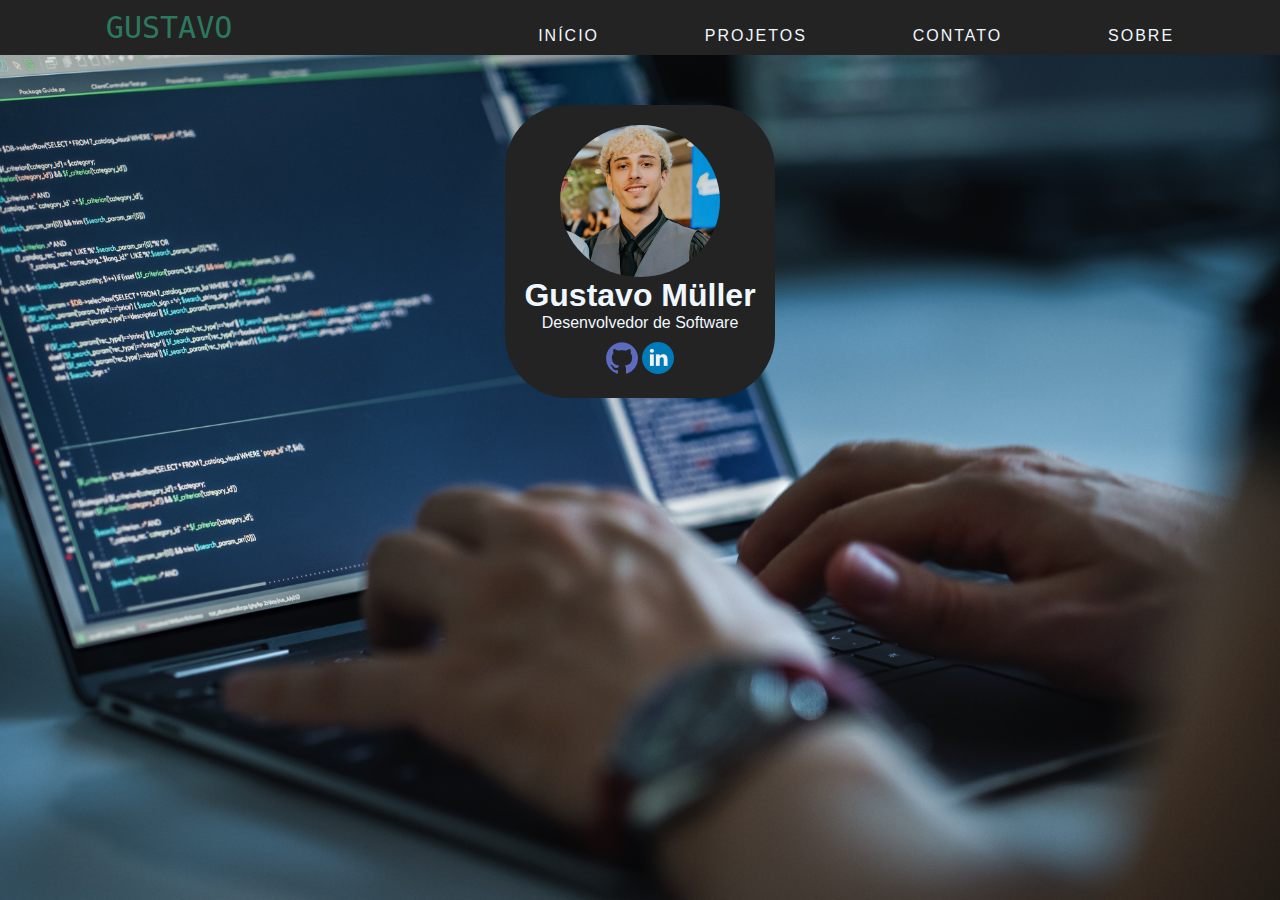
<file: index.html>
<!DOCTYPE html>
<html lang="en">
<head>
    <meta charset="UTF-8">
    <meta name="viewport" content="width=device-width, initial-scale=1.0">
    <link rel="stylesheet" href="https://stackpath.bootstrapcdn.com/bootstrap/4.1.3/css/bootstrap.min.css" integrity="sha384-MCw98/SFnGE8fJT3GXwEOngsV7Zt27NXFoaoApmYm81iuXoPkFOJwJ8ERdknLPMO" crossorigin="anonymous">
    <link rel="stylesheet" href="style.css">
    <title>Site</title>
</head>
<body>
    <header>
        <a class="nav-link" href="index.html">GUSTAVO</a>
        <a class="nav-link1" href="index.html">INÍCIO</a>
        <a class="nav-link1" href="projeto.html">PROJETOS</a>
        <a class="nav-link1" href="contato.html">CONTATO</a>
        <a class="nav-link1" href="sobre.html">SOBRE</a>        
    </header>
    <main>
        <div class="meio-inicio">
            <img id="imgeu" src="images/eu.png" alt="">
            <h1>Gustavo Müller</h1>
            <p>Desenvolvedor de Software</p>
            <div class="button-git-linkedin">
                <a target="_blank" href="https://github.com/guumuller" ><img src="images/github.png" alt=""></a>
                <a target="_blank" href="https://www.linkedin.com/in/gustavo-m%C3%BCller-leonini-machado-aaa542264/"><img src="images/linkedin.png" alt=""></a>
            </div>            
        </div>
    </main>
    <footer>

    </footer>
</body>
</html>
</file>
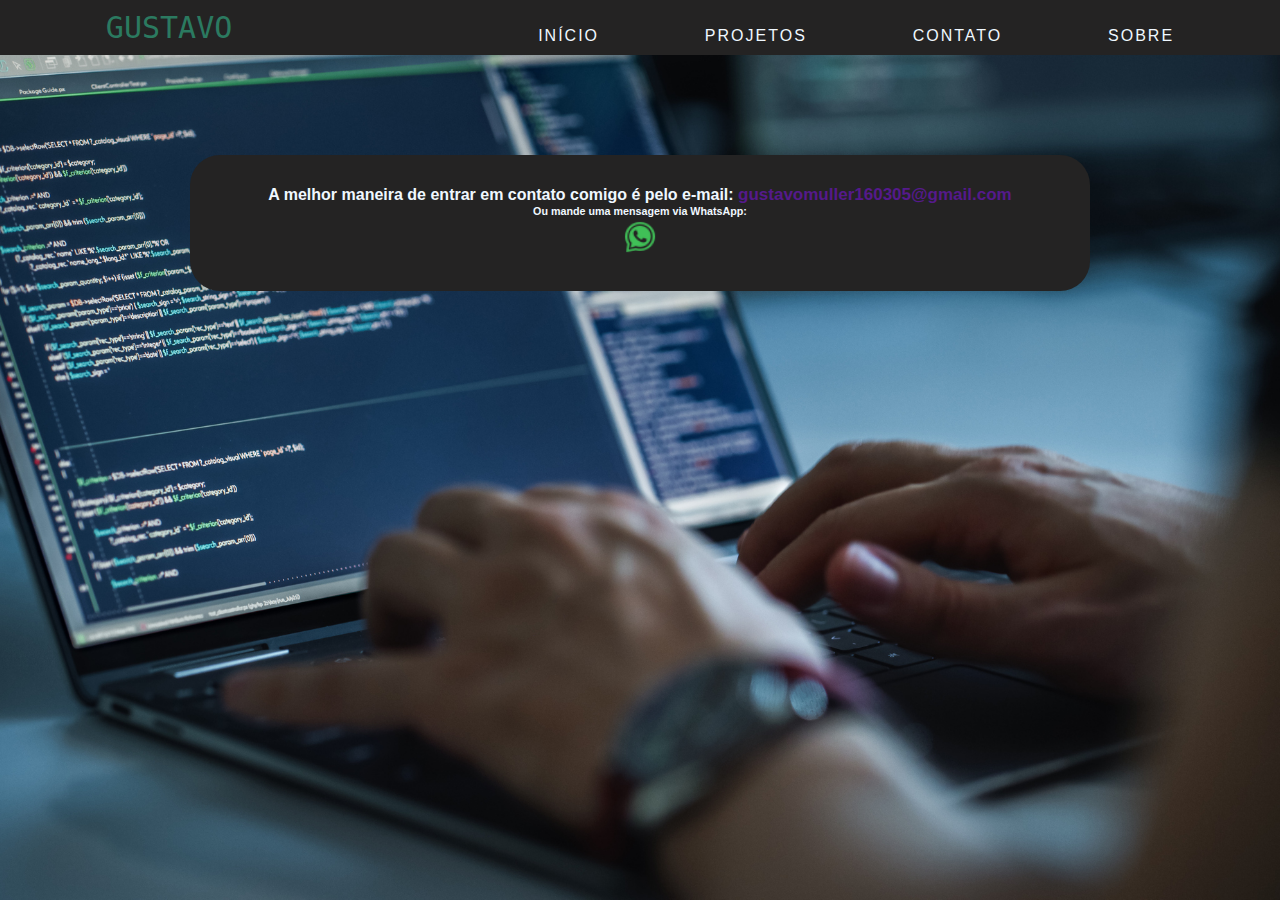
<file: contato.html>
<!DOCTYPE html>
<html lang="en">
<head>
    <meta charset="UTF-8">
    <meta name="viewport" content="width=device-width, initial-scale=1.0">
    <link rel="stylesheet" href="https://stackpath.bootstrapcdn.com/bootstrap/4.1.3/css/bootstrap.min.css" integrity="sha384-MCw98/SFnGE8fJT3GXwEOngsV7Zt27NXFoaoApmYm81iuXoPkFOJwJ8ERdknLPMO" crossorigin="anonymous">
    <link rel="stylesheet" href="contato.css">
    <title>Site</title>
</head>
<body>
    <header>
        <a class="nav-link" href="index.html">GUSTAVO</a>
        <a class="nav-link1" href="index.html">INÍCIO</a>
        <a class="nav-link1" href="projeto.html">PROJETOS</a>
        <a class="nav-link1" href="contato.html">CONTATO</a>
        <a class="nav-link1" href="sobre.html">SOBRE</a>        
    </header>
    <main>
        <div class="meio-inicio">
            <h4>A melhor maneira de entrar em contato comigo é pelo e-mail: <a href="" class="link-email">gustavomuller160305@gmail.com</a></h4>
            <h6>Ou mande uma mensagem via WhatsApp:</h6>
            <a target="_blank" href="https://api.whatsapp.com/send/?phone=%2B5551989039582&text&type=phone_number&app_absent=0" ><img src="images/Icons/Whats.png" alt="" class="btn-whats"></a>     
        </div>
    </main>
    <footer>

    </footer>
</body>
</html>
</file>
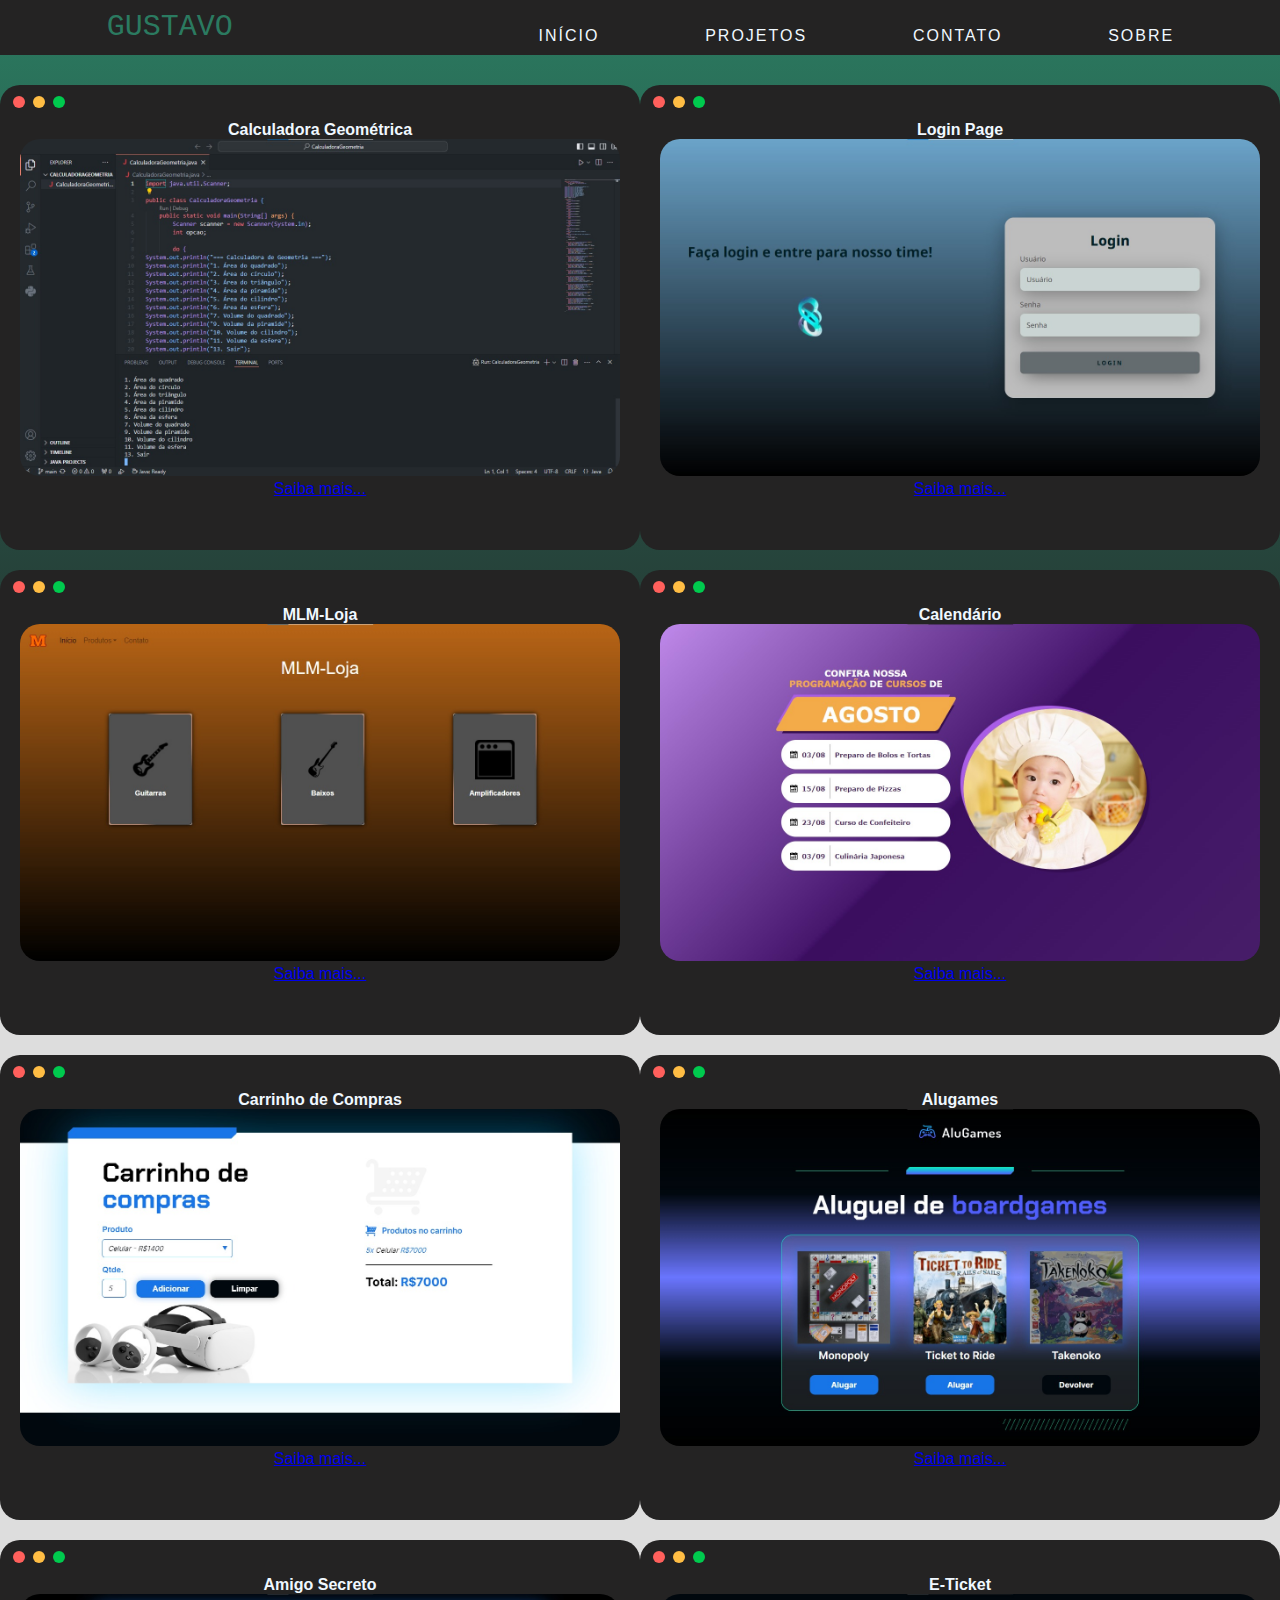
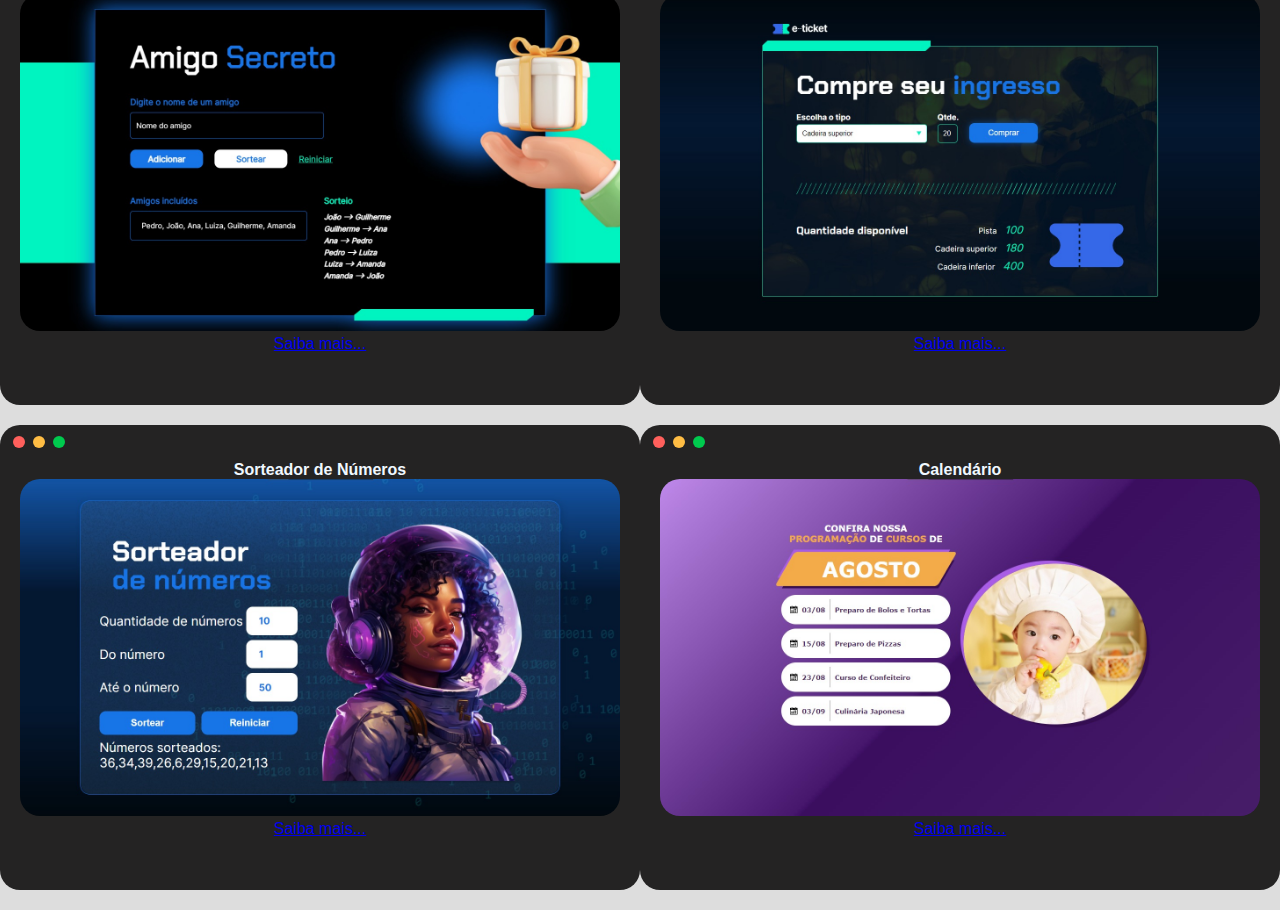
<file: projeto.html>
<!DOCTYPE html>
<html lang="en">
<head>
    <meta charset="UTF-8">
    <meta name="viewport" content="width=device-width, initial-scale=1.0">
    <link rel="stylesheet" href="https://stackpath.bootstrapcdn.com/bootstrap/4.1.3/css/bootstrap.min.css" integrity="sha384-MCw98/SFnGE8fJT3GXwEOngsV7Zt27NXFoaoApmYm81iuXoPkFOJwJ8ERdknLPMO" crossorigin="anonymous">
    <link rel="stylesheet" href="projeto.css">
    <title>Site</title>
</head>
<body>
    <header>
        <a class="nav-link" href="index.html">GUSTAVO</a>
        <a class="nav-link1" href="index.html">INÍCIO</a>
        <a class="nav-link1" href="projeto.html">PROJETOS</a>
        <a class="nav-link1" href="contato.html">CONTATO</a>
        <a class="nav-link1" href="sobre.html">SOBRE</a>        
    </header>
    <main class="main-projetos">
      <div class="grupo-1">
        <div class="card">
          <div class="tools">
            <div class="circle">
              <span class="red box"></span>
            </div>
            <div class="circle">
              <span class="yellow box"></span>
            </div>
            <div class="circle">
              <span class="green box"></span>
            </div>
          </div>
          <div class="card__content">
          </div>
            <h4>Calculadora Geométrica</h4>
            <img src="images/Calculadora/imgCalc1.jpeg" alt="">
            <div>
              <a href="ProjectsPages/calculadora.html">Saiba mais...</a>
            </div>         
        </div>
        <div class="card">
          <div class="tools">
            <div class="circle">
              <span class="red box"></span>
            </div>
            <div class="circle">
              <span class="yellow box"></span>
            </div>
            <div class="circle">
              <span class="green box"></span>
            </div>
          </div>
          <div class="card__content">
          </div>
            <h4>Login Page</h4>
            <img src="images/LoginPage/imgLogin2.jpeg" alt="">
            <div>
              <a href="ProjectsPages/loginPage.html">Saiba mais...</a>
            </div>         
        </div>
      </div>

      <div class="grupo-2">
        <div class="card">
          <div class="tools">
            <div class="circle">
              <span class="red box"></span>
            </div>
            <div class="circle">
              <span class="yellow box"></span>
            </div>
            <div class="circle">
              <span class="green box"></span>
            </div>
          </div>
          <div class="card__content">
          </div>
            <h4>MLM-Loja</h4>
            <img src="images/MLM/MLM-inicio.jpeg" alt="">
            <div>
              <a href="ProjectsPages/MLM-Loja.html">Saiba mais...</a>
            </div>         
        </div>
        <div class="card">
          <div class="tools">
            <div class="circle">
              <span class="red box"></span>
            </div>
            <div class="circle">
              <span class="yellow box"></span>
            </div>
            <div class="circle">
              <span class="green box"></span>
            </div>
          </div>
          <div class="card__content">
          </div>
            <h4>Calendário</h4>
            <img src="images/Calendario/CalendarioImg1.png" alt="">
            <div>
              <a href="ProjectsPages/calendario.html">Saiba mais...</a>
            </div>         
        </div>
      </div>
      <div class="grupo-2">
        <div class="card">
          <div class="tools">
            <div class="circle">
              <span class="red box"></span>
            </div>
            <div class="circle">
              <span class="yellow box"></span>
            </div>
            <div class="circle">
              <span class="green box"></span>
            </div>
          </div>
          <div class="card__content">
          </div>
            <h4>Carrinho de Compras</h4>
            <img src="images/Carrinho/CarrinhoImg1.png" alt="">
            <div>
              <a href="ProjectsPages/carrinho.html">Saiba mais...</a>
            </div>         
        </div>
        <div class="card">
          <div class="tools">
            <div class="circle">
              <span class="red box"></span>
            </div>
            <div class="circle">
              <span class="yellow box"></span>
            </div>
            <div class="circle">
              <span class="green box"></span>
            </div>
          </div>
          <div class="card__content">
          </div>
            <h4>Alugames</h4>
            <img src="images/Alugames/AlugamesImg1.png" alt="">
            <div>
              <a href="ProjectsPages/alugames.html">Saiba mais...</a>
            </div>         
        </div>
      </div>
      <div class="grupo-2">
        <div class="card">
          <div class="tools">
            <div class="circle">
              <span class="red box"></span>
            </div>
            <div class="circle">
              <span class="yellow box"></span>
            </div>
            <div class="circle">
              <span class="green box"></span>
            </div>
          </div>
          <div class="card__content">
          </div>
            <h4>Amigo Secreto</h4>
            <img src="images/AmigoSecreto/AmigoSecretoImg1.png" alt="">
            <div>
              <a href="ProjectsPages/amigosecreto.html">Saiba mais...</a>
            </div>         
        </div>
        <div class="card">
          <div class="tools">
            <div class="circle">
              <span class="red box"></span>
            </div>
            <div class="circle">
              <span class="yellow box"></span>
            </div>
            <div class="circle">
              <span class="green box"></span>
            </div>
          </div>
          <div class="card__content">
          </div>
            <h4>E-Ticket</h4>
            <img src="images/Eticket/EticketImg1.png" alt="">
            <div>
              <a href="ProjectsPages/eticket.html">Saiba mais...</a>
            </div>         
        </div>
      </div>
      <div class="grupo-2">
        <div class="card">
          <div class="tools">
            <div class="circle">
              <span class="red box"></span>
            </div>
            <div class="circle">
              <span class="yellow box"></span>
            </div>
            <div class="circle">
              <span class="green box"></span>
            </div>
          </div>
          <div class="card__content">
          </div>
            <h4>Sorteador de Números</h4>
            <img src="images/Sorteador/SorteadorImg1.png" alt="">
            <div>
              <a href="ProjectsPages/sorteador.html">Saiba mais...</a>
            </div>         
        </div>
        <div class="card">
          <div class="tools">
            <div class="circle">
              <span class="red box"></span>
            </div>
            <div class="circle">
              <span class="yellow box"></span>
            </div>
            <div class="circle">
              <span class="green box"></span>
            </div>
          </div>
          <div class="card__content">
          </div>
            <h4>Calendário</h4>
            <img src="images/Calendario/CalendarioImg1.png" alt="">
            <div>
              <a href="ProjectsPages/calendario.html">Saiba mais...</a>
            </div>         
        </div>
      </div>
                 
    </main>
    <footer>

    </footer>
        <script src="https://code.jquery.com/jquery-3.3.1.slim.min.js" integrity="sha384-q8i/X+965DzO0rT7abK41JStQIAqVgRVzpbzo5smXKp4YfRvH+8abtTE1Pi6jizo" crossorigin="anonymous"></script>
        <script src="https://cdnjs.cloudflare.com/ajax/libs/popper.js/1.14.3/umd/popper.min.js" integrity="sha384-ZMP7rVo3mIykV+2+9J3UJ46jBk0WLaUAdn689aCwoqbBJiSnjAK/l8WvCWPIPm49" crossorigin="anonymous"></script>
        <script src="https://stackpath.bootstrapcdn.com/bootstrap/4.1.3/js/bootstrap.min.js" integrity="sha384-ChfqqxuZUCnJSK3+MXmPNIyE6ZbWh2IMqE241rYiqJxyMiZ6OW/JmZQ5stwEULTy" crossorigin="anonymous"></script>
</body>
</html>
</file>
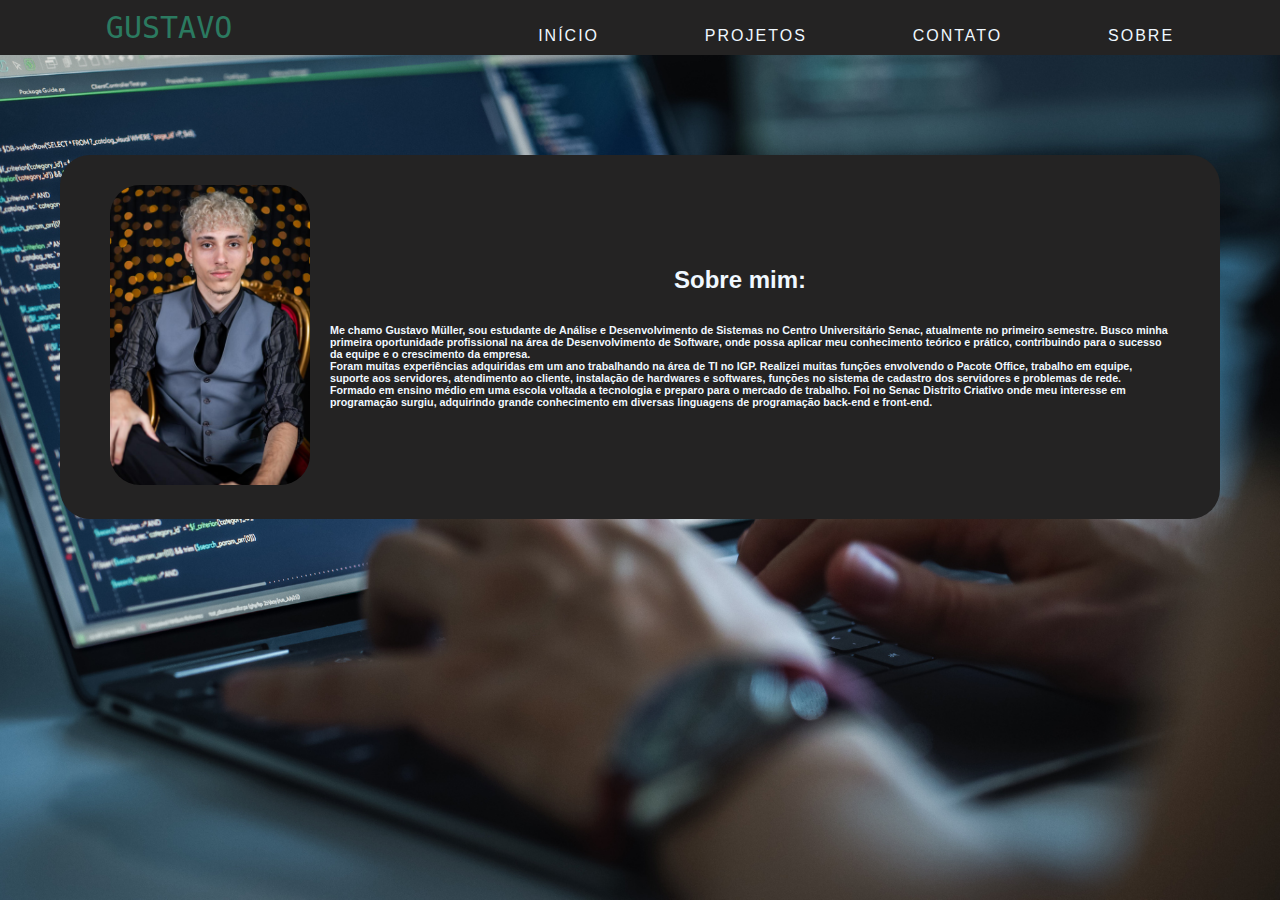
<file: sobre.html>
<!DOCTYPE html>
<html lang="en">
<head>
    <meta charset="UTF-8">
    <meta name="viewport" content="width=device-width, initial-scale=1.0">
    <link rel="stylesheet" href="https://stackpath.bootstrapcdn.com/bootstrap/4.1.3/css/bootstrap.min.css" integrity="sha384-MCw98/SFnGE8fJT3GXwEOngsV7Zt27NXFoaoApmYm81iuXoPkFOJwJ8ERdknLPMO" crossorigin="anonymous">
    <link rel="stylesheet" href="style.css">
    <title>Site</title>
</head>
<body>
    <header>
        <a class="nav-link" href="index.html">GUSTAVO</a>
        <a class="nav-link1" href="index.html">INÍCIO</a>
        <a class="nav-link1" href="projeto.html">PROJETOS</a>
        <a class="nav-link1" href="contato.html">CONTATO</a>
        <a class="nav-link1" href="sobre.html">SOBRE</a>        
    </header>
    <main class="main-sobre">
        <div class="meio-sobre">
            <div class="esquerda">
                <img id="imgeusobre" src="images/eusobre.png" alt="">
            </div>
            <div class="direita">
                <h2 class="sobremim">Sobre mim:</h2>
                <div class="texto-sobre">
                    <h6>Me chamo Gustavo Müller, sou estudante de Análise e
                        Desenvolvimento de Sistemas no Centro Universitário
                        Senac, atualmente no primeiro semestre. Busco minha
                        primeira oportunidade profissional na área de
                        Desenvolvimento de Software, onde possa aplicar meu
                        conhecimento teórico e prático, contribuindo para o
                        sucesso da equipe e o crescimento da empresa.
                        </h6>
                    <h6>Foram muitas experiências adquiridas em um ano
                        trabalhando na área de TI no IGP. Realizei muitas
                        funções envolvendo o Pacote Office, trabalho em
                        equipe, suporte aos servidores, atendimento ao cliente,
                        instalação de hardwares e softwares, funções no sistema
                        de cadastro dos servidores e problemas de rede.
                        </h6>
                    <h6>Formado em ensino médio em uma escola voltada a tecnologia e
                        preparo para o mercado de trabalho. Foi no Senac Distrito Criativo onde meu
                        interesse em programação surgiu, adquirindo grande
                        conhecimento em diversas linguagens de programação
                        back-end e front-end.
                        </h6>
                </div>
             </div>
        </div>  
    </main>
    <footer>

    </footer>
</body>
</html>
</file>
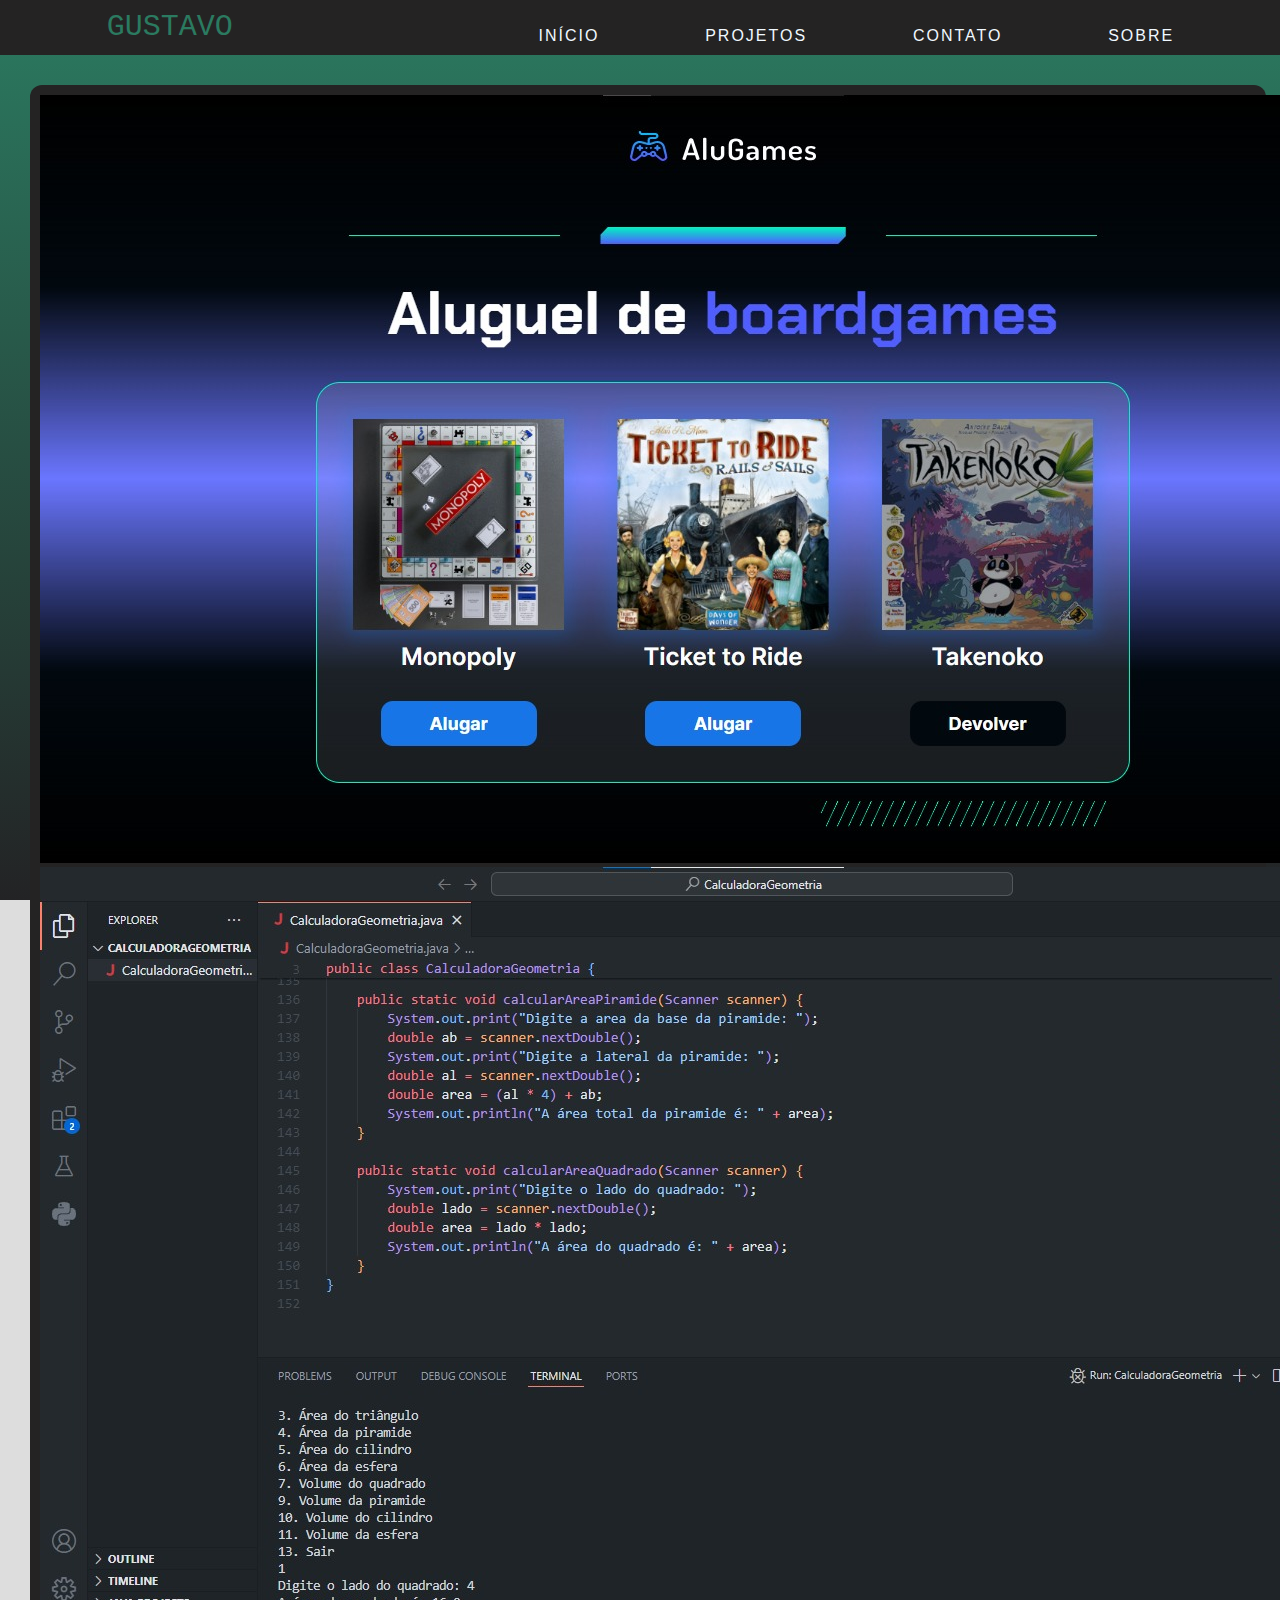
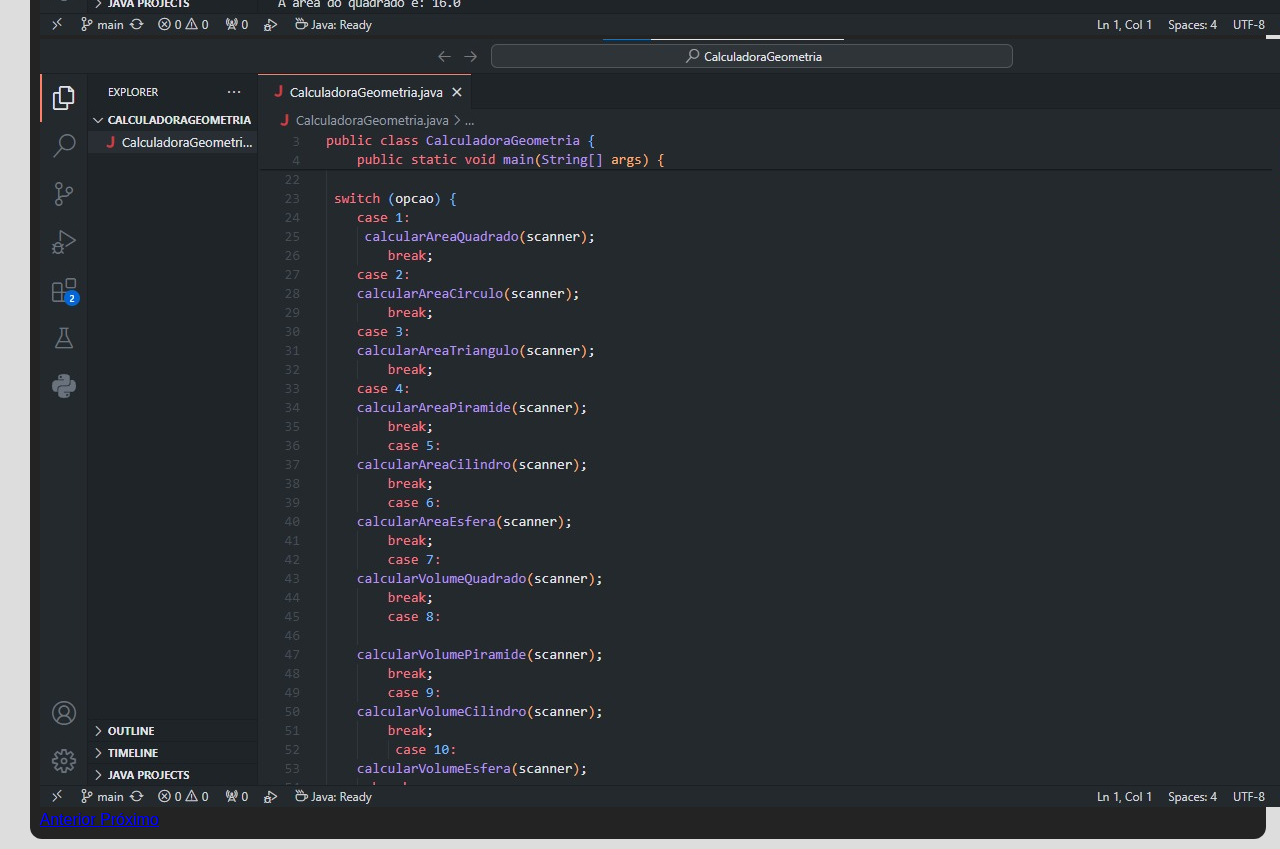
<file: ProjectsPages/alugames.html>
<!DOCTYPE html>
<html lang="en">
<head>
    <meta charset="UTF-8">
    <meta name="viewport" content="width=device-width, initial-scale=1.0">
    <link rel="stylesheet" href="https://stackpath.bootstrapcdn.com/bootstrap/4.1.3/css/bootstrap.min.css" integrity="sha384-MCw98/SFnGE8fJT3GXwEOngsV7Zt27NXFoaoApmYm81iuXoPkFOJwJ8ERdknLPMO" crossorigin="anonymous">
    <link rel="stylesheet" href="calculadora.css">
    <title>Site</title>
</head>
<body>
    <header>
        <a class="nav-link" href="../index.html">GUSTAVO</a>
        <a class="nav-link1" href="../index.html">INÍCIO</a>
        <a class="nav-link1" href="../projeto.html">PROJETOS</a>
        <a class="nav-link1" href="../contato.html">CONTATO</a>
        <a class="nav-link1" href="../sobre.html">SOBRE</a>        
    </header>
    <main class="main-calculadora">
        <div class="project-02">
            <div id="carouselExampleControls" class="carousel slide" data-ride="carousel">
                <div class="carousel-inner">
                  <div class="carousel-item active">
                    <img class="d-block w-100" src="../images/Alugames/AlugamesImg1.png" alt="Primeiro Slide">
                  </div>
                  <div class="carousel-item">
                    <img class="d-block w-100" src="../images/Calculadora/imgCalc2.jpeg" alt="Segundo Slide">
                  </div>
                  <div class="carousel-item">
                    <img class="d-block w-100" src="../images/Calculadora/imgCalc3.jpeg" alt="Terceiro Slide">
                  </div>
                </div>
                <a class="carousel-control-prev" href="#carouselExampleControls" role="button" data-slide="prev">
                  <span class="carousel-control-prev-icon" aria-hidden="true"></span>
                  <span class="sr-only">Anterior</span>
                </a>
                <a class="carousel-control-next" href="#carouselExampleControls" role="button" data-slide="next">
                  <span class="carousel-control-next-icon" aria-hidden="true"></span>
                  <span class="sr-only">Próximo</span>
                </a>
              </div>
              <div class="textoCalculadora">
                <h1>Alugames:</h1>
                <h6>Lorem Ipsum é simplesmente uma simulação de texto da indústria tipográfica e de impressos, e vem sendo utilizado desde o século XVI, quando um impressor desconhecido pegou uma bandeja de tipos e os embaralhou para fazer um livro de modelos de tipos. Lorem Ipsum sobreviveu não só a cinco séculos, como também ao salto para a editoração eletrônica, permanecendo essencialmente inalterado. Se popularizou na década de 60, quando a Letraset lançou decalques contendo passagens de Lorem Ipsum, e mais recentemente quando passou a ser integrado a softwares de editoração eletrônica como Aldus PageMaker.</h6>
                <div class="iconsCalculadora">
                    <img src="../images/Icons/VS.png" alt="">
                    <img src="../images/Icons/HTML.png" alt="">
                    <img src="../images/Icons/CSS.png" alt="">
                    <img src="../images/Icons/JavaScript.png" alt="">
                </div>
            </div>
        </div>
    </main>
    <footer>
    </footer>
        <script src="https://code.jquery.com/jquery-3.3.1.slim.min.js" integrity="sha384-q8i/X+965DzO0rT7abK41JStQIAqVgRVzpbzo5smXKp4YfRvH+8abtTE1Pi6jizo" crossorigin="anonymous"></script>
        <script src="https://cdnjs.cloudflare.com/ajax/libs/popper.js/1.14.3/umd/popper.min.js" integrity="sha384-ZMP7rVo3mIykV+2+9J3UJ46jBk0WLaUAdn689aCwoqbBJiSnjAK/l8WvCWPIPm49" crossorigin="anonymous"></script>
        <script src="https://stackpath.bootstrapcdn.com/bootstrap/4.1.3/js/bootstrap.min.js" integrity="sha384-ChfqqxuZUCnJSK3+MXmPNIyE6ZbWh2IMqE241rYiqJxyMiZ6OW/JmZQ5stwEULTy" crossorigin="anonymous"></script>
</body>
</html>
</file>
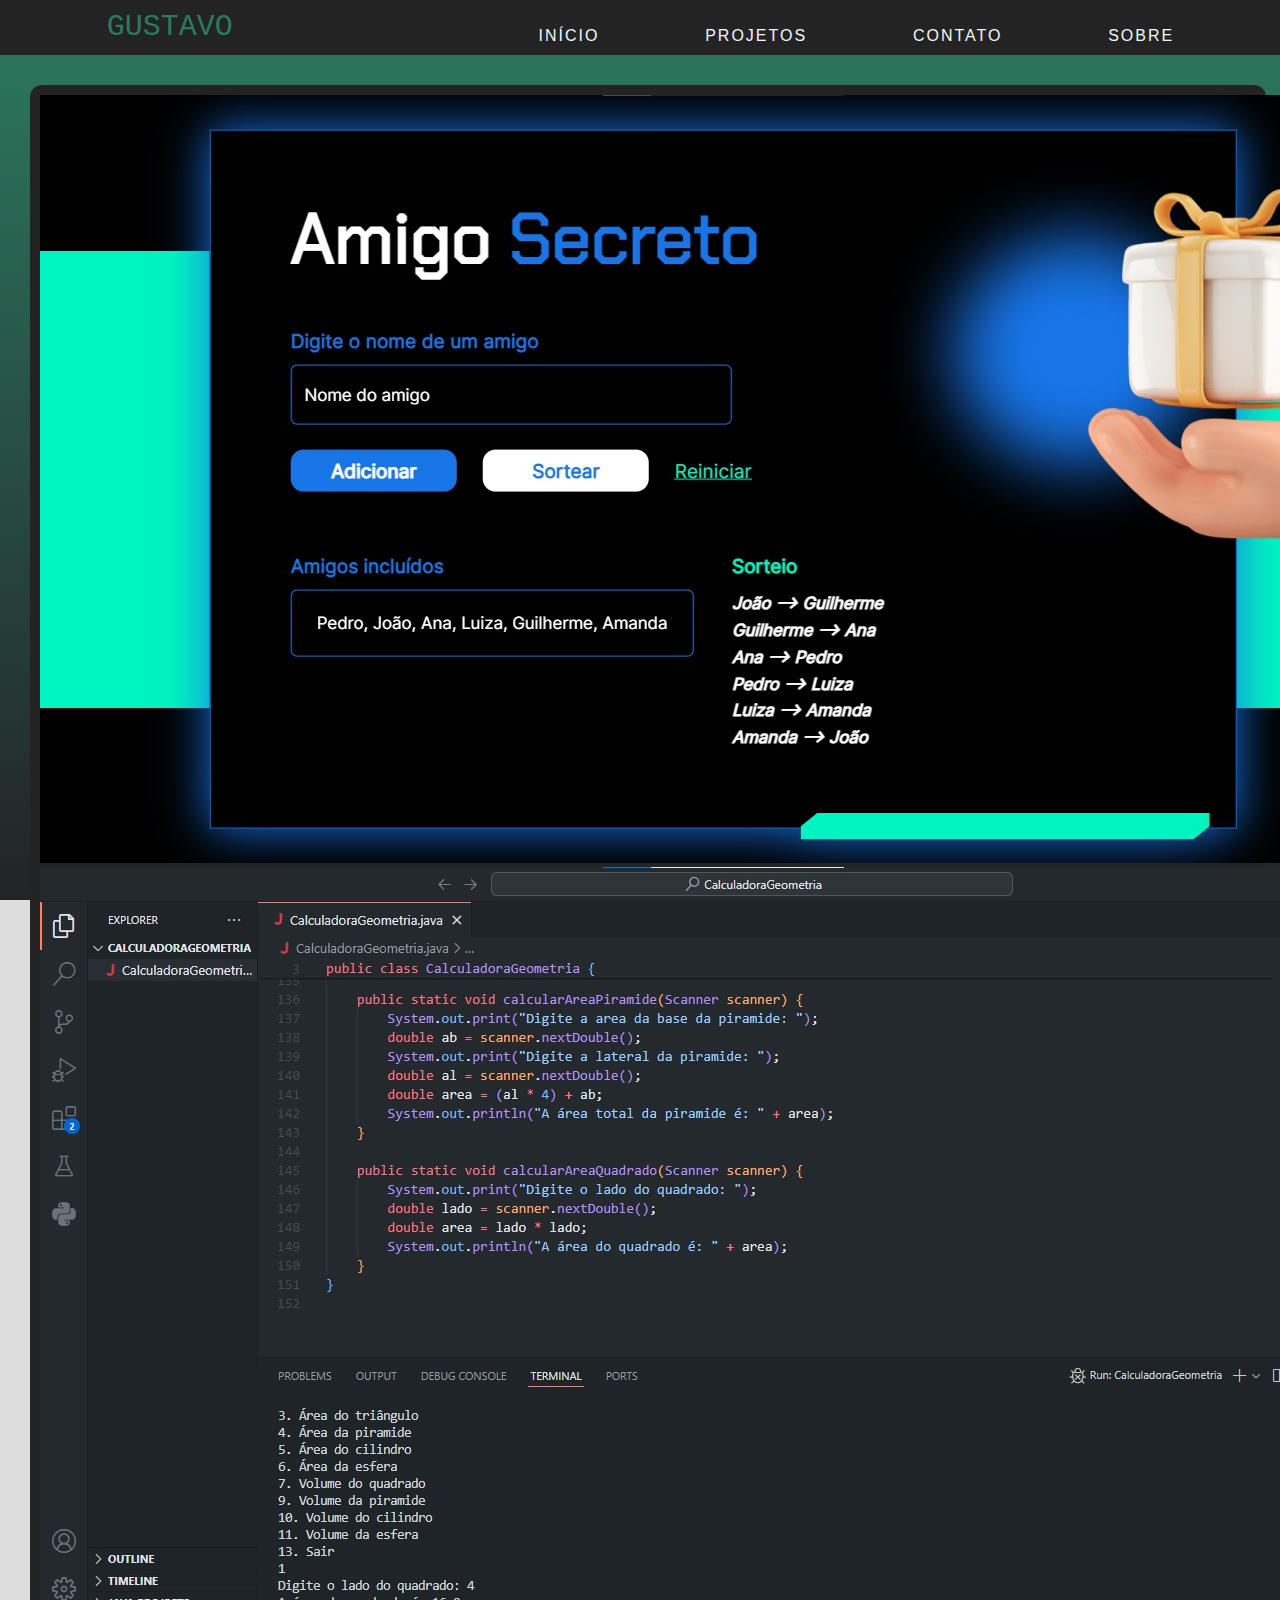
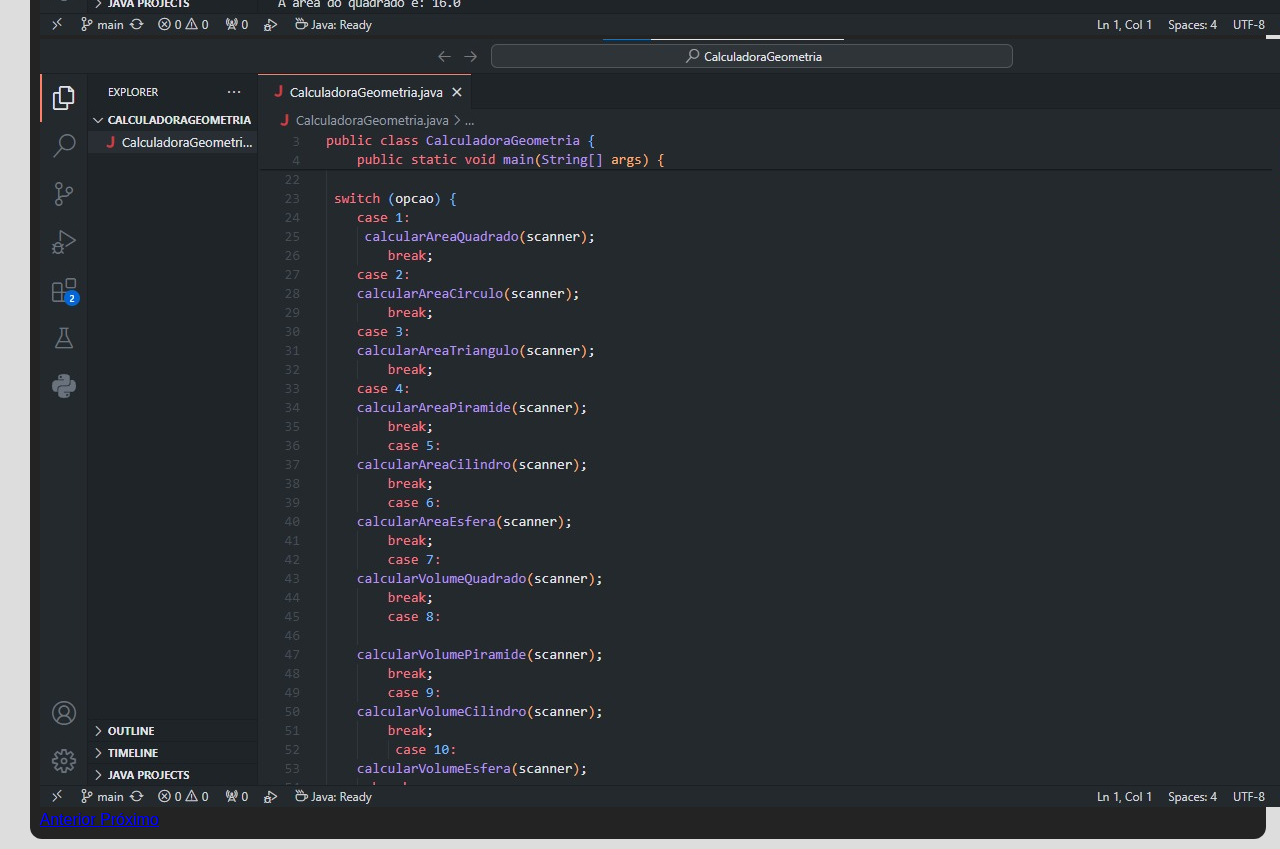
<file: ProjectsPages/amigosecreto.html>
<!DOCTYPE html>
<html lang="en">
<head>
    <meta charset="UTF-8">
    <meta name="viewport" content="width=device-width, initial-scale=1.0">
    <link rel="stylesheet" href="https://stackpath.bootstrapcdn.com/bootstrap/4.1.3/css/bootstrap.min.css" integrity="sha384-MCw98/SFnGE8fJT3GXwEOngsV7Zt27NXFoaoApmYm81iuXoPkFOJwJ8ERdknLPMO" crossorigin="anonymous">
    <link rel="stylesheet" href="calculadora.css">
    <title>Site</title>
</head>
<body>
    <header>
        <a class="nav-link" href="../index.html">GUSTAVO</a>
        <a class="nav-link1" href="../index.html">INÍCIO</a>
        <a class="nav-link1" href="../projeto.html">PROJETOS</a>
        <a class="nav-link1" href="../contato.html">CONTATO</a>
        <a class="nav-link1" href="../sobre.html">SOBRE</a>        
    </header>
    <main class="main-calculadora">
        <div class="project-02">
            <div id="carouselExampleControls" class="carousel slide" data-ride="carousel">
                <div class="carousel-inner">
                  <div class="carousel-item active">
                    <img class="d-block w-100" src="../images/AmigoSecreto/AmigoSecretoImg1.png" alt="Primeiro Slide">
                  </div>
                  <div class="carousel-item">
                    <img class="d-block w-100" src="../images/Calculadora/imgCalc2.jpeg" alt="Segundo Slide">
                  </div>
                  <div class="carousel-item">
                    <img class="d-block w-100" src="../images/Calculadora/imgCalc3.jpeg" alt="Terceiro Slide">
                  </div>
                </div>
                <a class="carousel-control-prev" href="#carouselExampleControls" role="button" data-slide="prev">
                  <span class="carousel-control-prev-icon" aria-hidden="true"></span>
                  <span class="sr-only">Anterior</span>
                </a>
                <a class="carousel-control-next" href="#carouselExampleControls" role="button" data-slide="next">
                  <span class="carousel-control-next-icon" aria-hidden="true"></span>
                  <span class="sr-only">Próximo</span>
                </a>
              </div>
              <div class="textoCalculadora">
                <h1>Alugames:</h1>
                <h6>Lorem Ipsum é simplesmente uma simulação de texto da indústria tipográfica e de impressos, e vem sendo utilizado desde o século XVI, quando um impressor desconhecido pegou uma bandeja de tipos e os embaralhou para fazer um livro de modelos de tipos. Lorem Ipsum sobreviveu não só a cinco séculos, como também ao salto para a editoração eletrônica, permanecendo essencialmente inalterado. Se popularizou na década de 60, quando a Letraset lançou decalques contendo passagens de Lorem Ipsum, e mais recentemente quando passou a ser integrado a softwares de editoração eletrônica como Aldus PageMaker.</h6>
                <div class="iconsCalculadora">
                    <img src="../images/Icons/VS.png" alt="">
                    <img src="../images/Icons/HTML.png" alt="">
                    <img src="../images/Icons/CSS.png" alt="">
                    <img src="../images/Icons/JavaScript.png" alt="">
                </div>
            </div>
        </div>
    </main>
    <footer>
    </footer>
        <script src="https://code.jquery.com/jquery-3.3.1.slim.min.js" integrity="sha384-q8i/X+965DzO0rT7abK41JStQIAqVgRVzpbzo5smXKp4YfRvH+8abtTE1Pi6jizo" crossorigin="anonymous"></script>
        <script src="https://cdnjs.cloudflare.com/ajax/libs/popper.js/1.14.3/umd/popper.min.js" integrity="sha384-ZMP7rVo3mIykV+2+9J3UJ46jBk0WLaUAdn689aCwoqbBJiSnjAK/l8WvCWPIPm49" crossorigin="anonymous"></script>
        <script src="https://stackpath.bootstrapcdn.com/bootstrap/4.1.3/js/bootstrap.min.js" integrity="sha384-ChfqqxuZUCnJSK3+MXmPNIyE6ZbWh2IMqE241rYiqJxyMiZ6OW/JmZQ5stwEULTy" crossorigin="anonymous"></script>
</body>
</html>
</file>
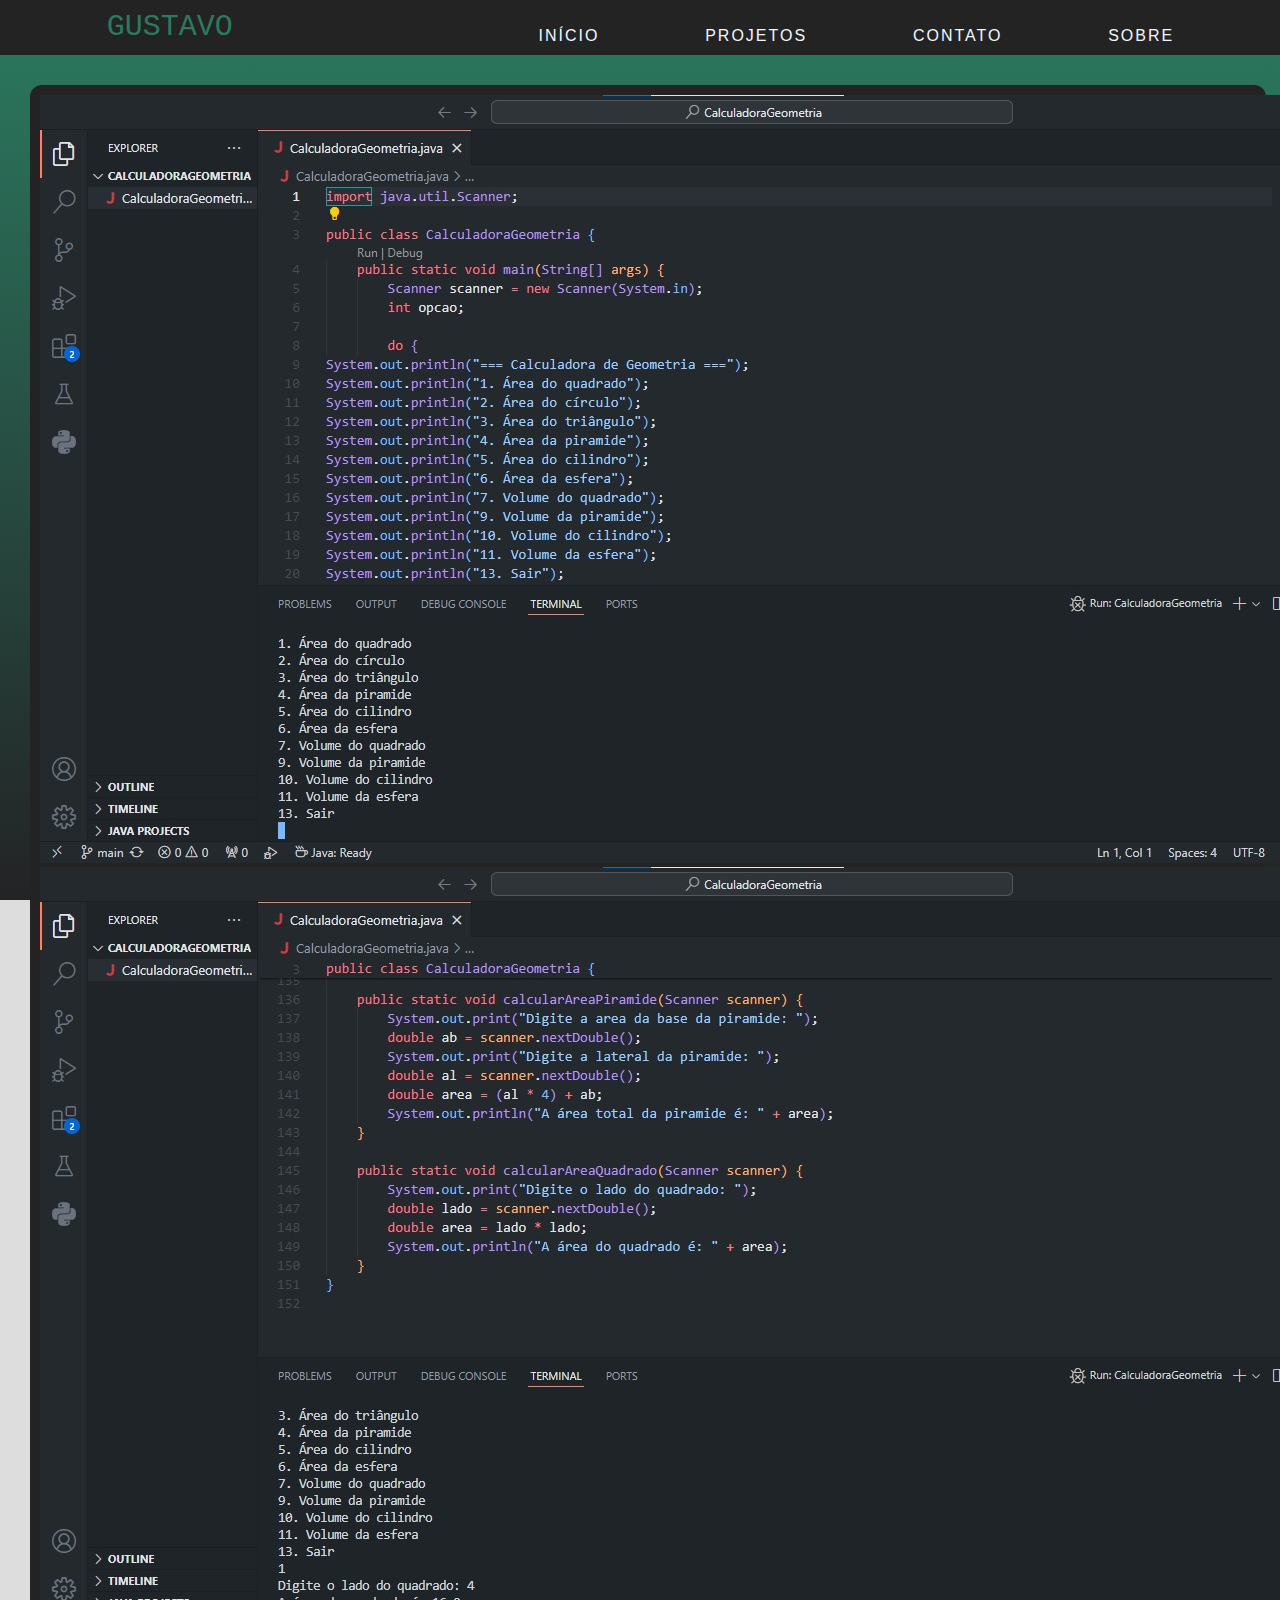
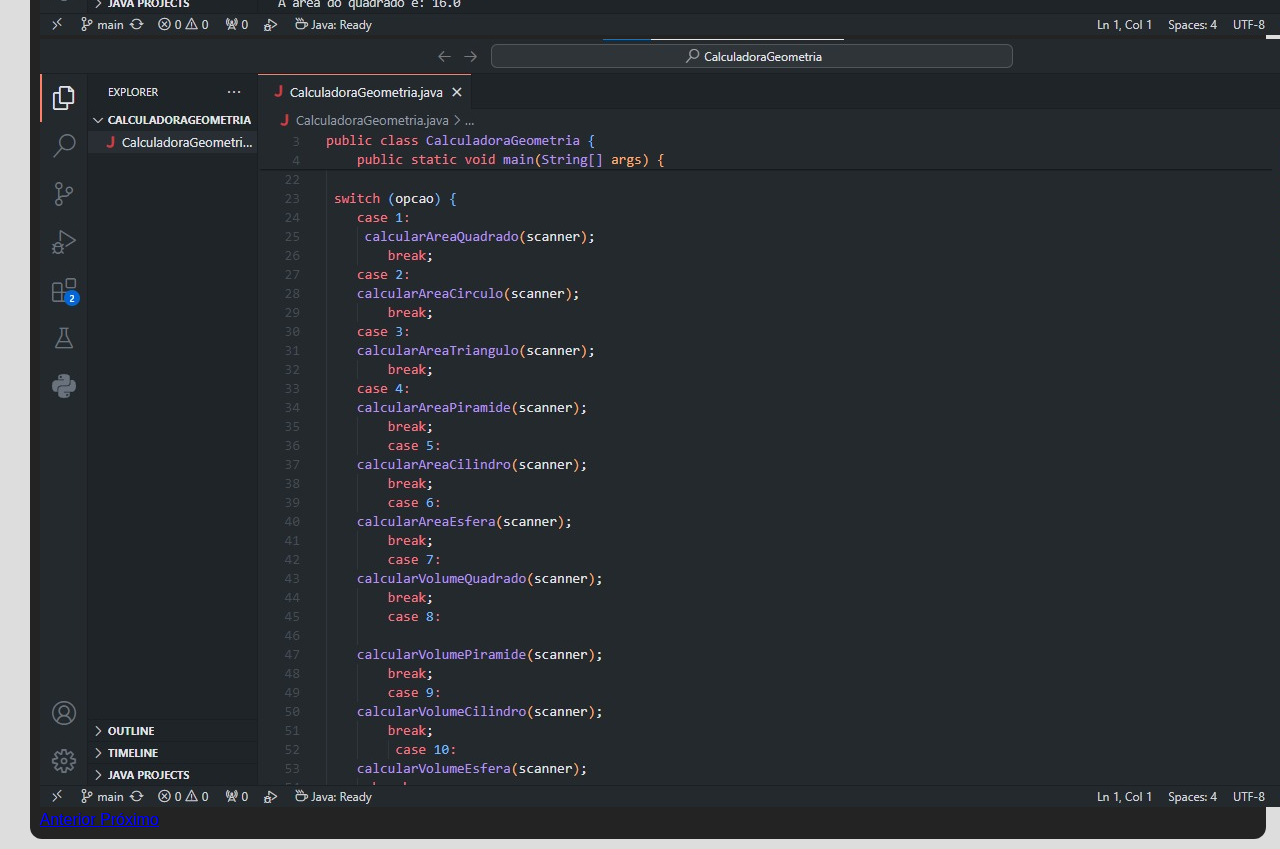
<file: ProjectsPages/calculadora.html>
<!DOCTYPE html>
<html lang="en">
<head>
    <meta charset="UTF-8">
    <meta name="viewport" content="width=device-width, initial-scale=1.0">
    <link rel="stylesheet" href="https://stackpath.bootstrapcdn.com/bootstrap/4.1.3/css/bootstrap.min.css" integrity="sha384-MCw98/SFnGE8fJT3GXwEOngsV7Zt27NXFoaoApmYm81iuXoPkFOJwJ8ERdknLPMO" crossorigin="anonymous">
    <link rel="stylesheet" href="calculadora.css">
    <title>Site</title>
</head>
<body>
    <header>
        <a class="nav-link" href="../index.html">GUSTAVO</a>
        <a class="nav-link1" href="../index.html">INÍCIO</a>
        <a class="nav-link1" href="../projeto.html">PROJETOS</a>
        <a class="nav-link1" href="../contato.html">CONTATO</a>
        <a class="nav-link1" href="../sobre.html">SOBRE</a>        
    </header>
    <main class="main-calculadora">
        <div class="project-02">
            <div id="carouselExampleControls" class="carousel slide" data-ride="carousel">
                <div class="carousel-inner">
                  <div class="carousel-item active">
                    <img class="d-block w-100" src="../images/Calculadora/imgCalc1.jpeg" alt="Primeiro Slide">
                  </div>
                  <div class="carousel-item">
                    <img class="d-block w-100" src="../images/Calculadora/imgCalc2.jpeg" alt="Segundo Slide">
                  </div>
                  <div class="carousel-item">
                    <img class="d-block w-100" src="../images/Calculadora/imgCalc3.jpeg" alt="Terceiro Slide">
                  </div>
                </div>
                <a class="carousel-control-prev" href="#carouselExampleControls" role="button" data-slide="prev">
                  <span class="carousel-control-prev-icon" aria-hidden="true"></span>
                  <span class="sr-only">Anterior</span>
                </a>
                <a class="carousel-control-next" href="#carouselExampleControls" role="button" data-slide="next">
                  <span class="carousel-control-next-icon" aria-hidden="true"></span>
                  <span class="sr-only">Próximo</span>
                </a>
              </div>
              <div class="textoCalculadora">
                <h1>Calculadora Geométrica:</h1>
                <h6>Lorem Ipsum é simplesmente uma simulação de texto da indústria tipográfica e de impressos, e vem sendo utilizado desde o século XVI, quando um impressor desconhecido pegou uma bandeja de tipos e os embaralhou para fazer um livro de modelos de tipos. Lorem Ipsum sobreviveu não só a cinco séculos, como também ao salto para a editoração eletrônica, permanecendo essencialmente inalterado. Se popularizou na década de 60, quando a Letraset lançou decalques contendo passagens de Lorem Ipsum, e mais recentemente quando passou a ser integrado a softwares de editoração eletrônica como Aldus PageMaker.</h6>
                <div class="iconsCalculadora">
                    <img src="../images/Icons/VS.png" alt="">
                    <img src="../images/Icons/Java.png" alt="">
                </div>
            </div>
        </div>
    </main>
    <footer>
    </footer>
        <script src="https://code.jquery.com/jquery-3.3.1.slim.min.js" integrity="sha384-q8i/X+965DzO0rT7abK41JStQIAqVgRVzpbzo5smXKp4YfRvH+8abtTE1Pi6jizo" crossorigin="anonymous"></script>
        <script src="https://cdnjs.cloudflare.com/ajax/libs/popper.js/1.14.3/umd/popper.min.js" integrity="sha384-ZMP7rVo3mIykV+2+9J3UJ46jBk0WLaUAdn689aCwoqbBJiSnjAK/l8WvCWPIPm49" crossorigin="anonymous"></script>
        <script src="https://stackpath.bootstrapcdn.com/bootstrap/4.1.3/js/bootstrap.min.js" integrity="sha384-ChfqqxuZUCnJSK3+MXmPNIyE6ZbWh2IMqE241rYiqJxyMiZ6OW/JmZQ5stwEULTy" crossorigin="anonymous"></script>
</body>
</html>
</file>
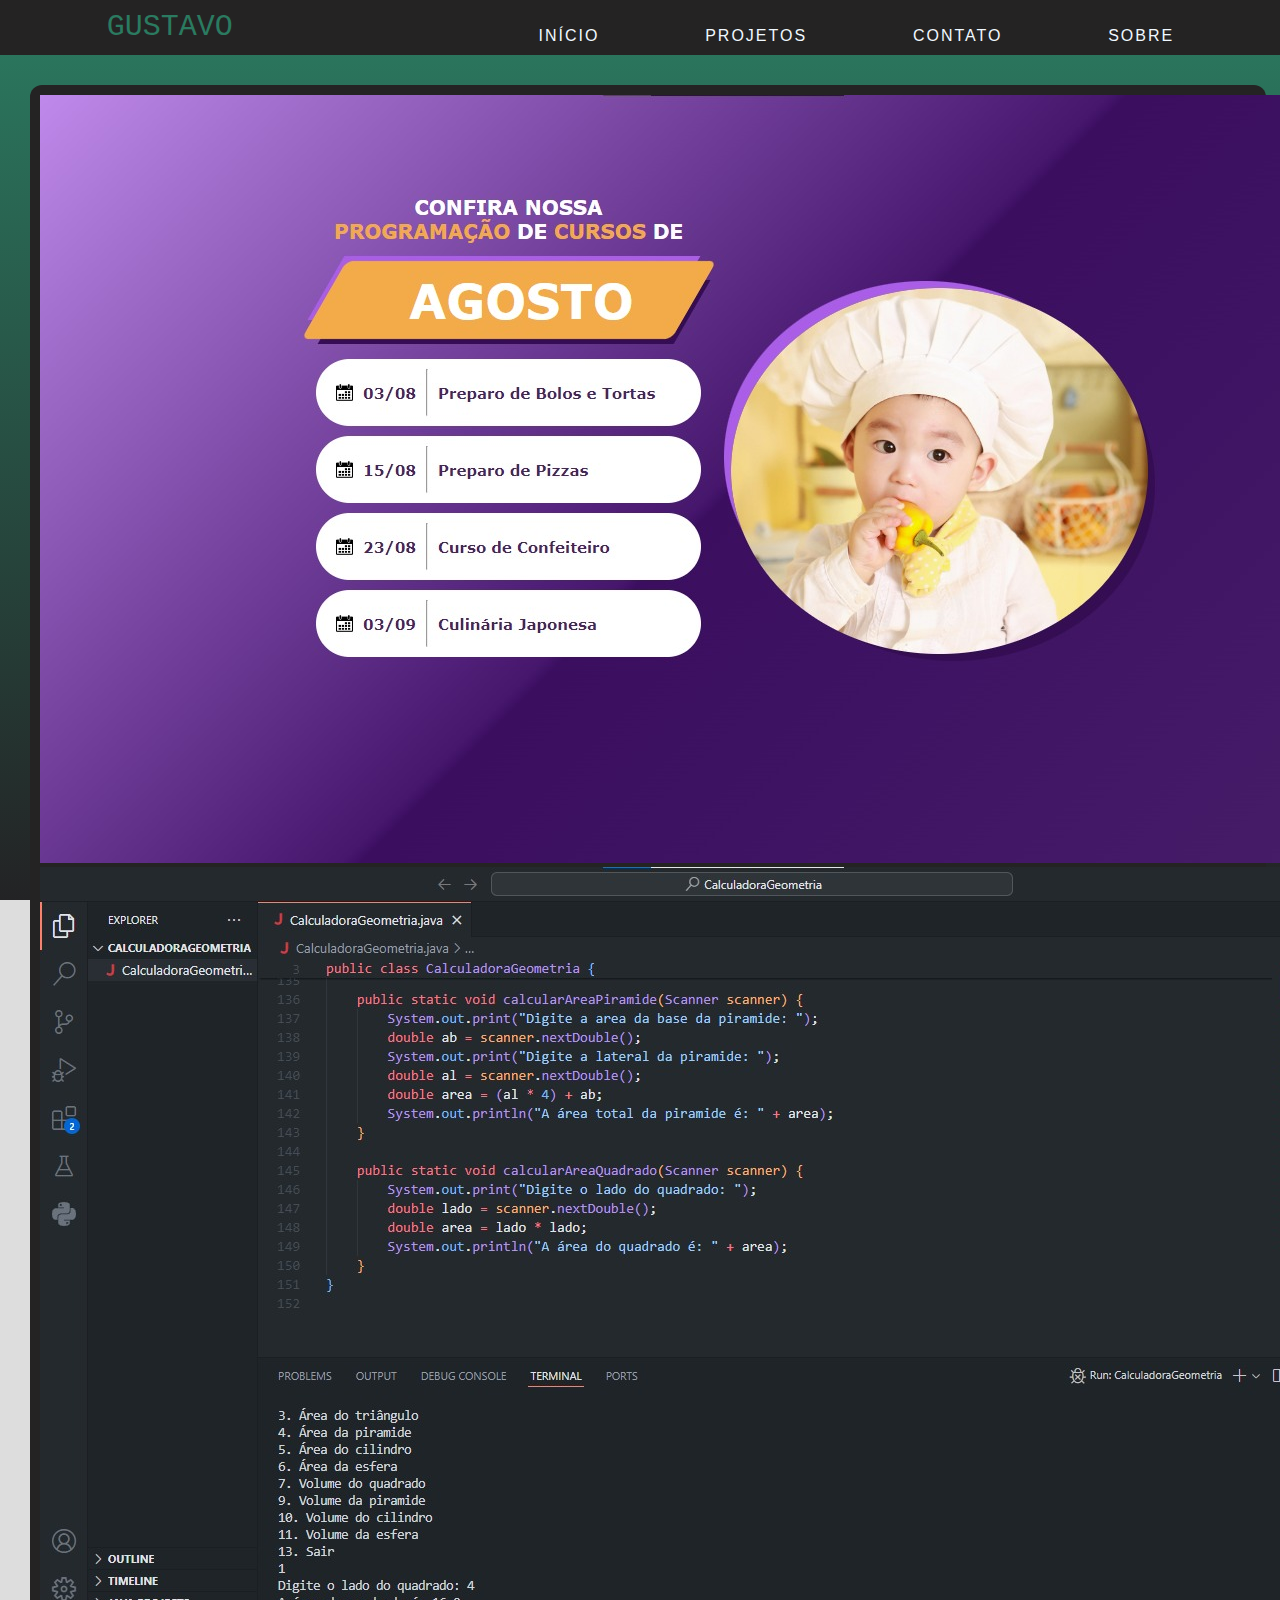
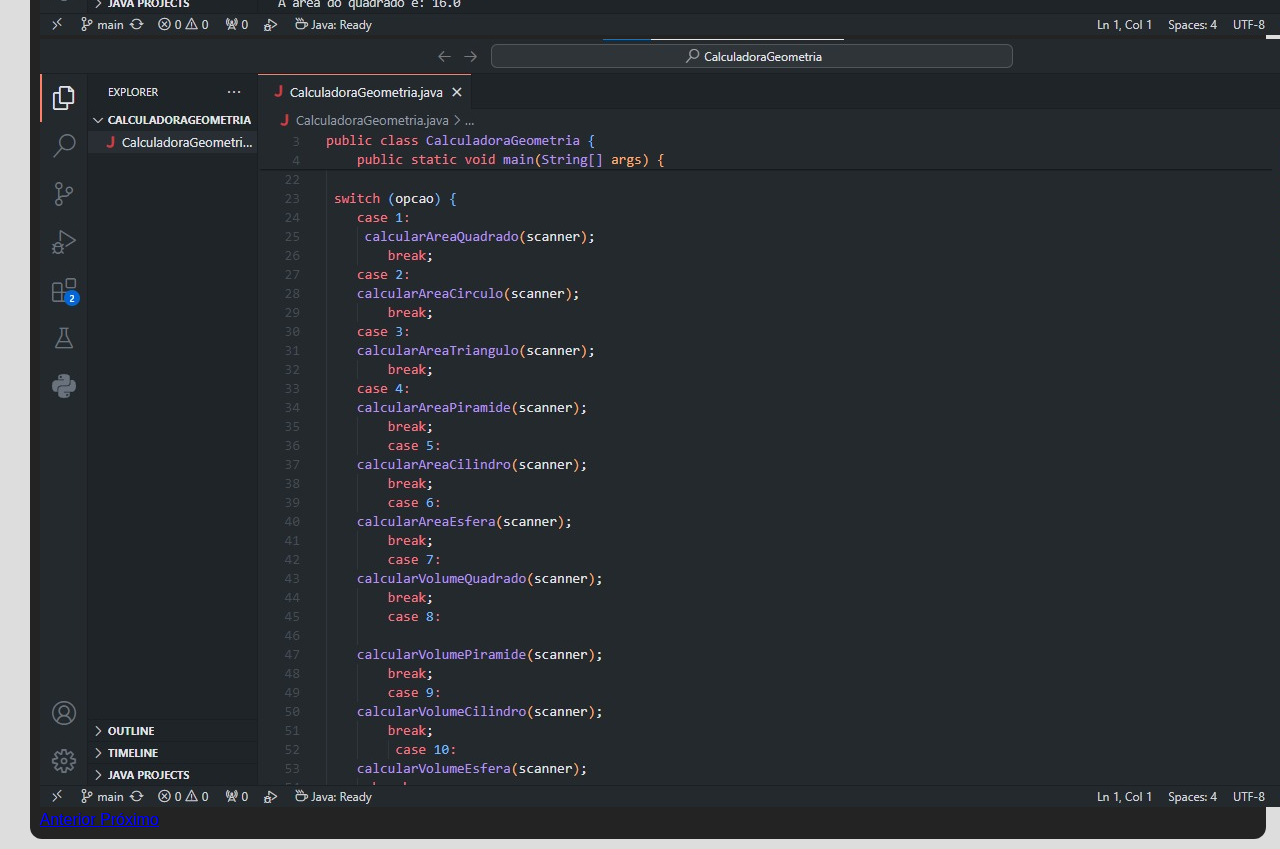
<file: ProjectsPages/calendario.html>
<!DOCTYPE html>
<html lang="en">
<head>
    <meta charset="UTF-8">
    <meta name="viewport" content="width=device-width, initial-scale=1.0">
    <link rel="stylesheet" href="https://stackpath.bootstrapcdn.com/bootstrap/4.1.3/css/bootstrap.min.css" integrity="sha384-MCw98/SFnGE8fJT3GXwEOngsV7Zt27NXFoaoApmYm81iuXoPkFOJwJ8ERdknLPMO" crossorigin="anonymous">
    <link rel="stylesheet" href="calculadora.css">
    <title>Site</title>
</head>
<body>
    <header>
        <a class="nav-link" href="../index.html">GUSTAVO</a>
        <a class="nav-link1" href="../index.html">INÍCIO</a>
        <a class="nav-link1" href="../projeto.html">PROJETOS</a>
        <a class="nav-link1" href="../contato.html">CONTATO</a>
        <a class="nav-link1" href="../sobre.html">SOBRE</a>        
    </header>
    <main class="main-calculadora">
        <div class="project-02">
            <div id="carouselExampleControls" class="carousel slide" data-ride="carousel">
                <div class="carousel-inner">
                  <div class="carousel-item active">
                    <img class="d-block w-100" src="../images/Calendario/CalendarioImg1.png" alt="Primeiro Slide">
                  </div>
                  <div class="carousel-item">
                    <img class="d-block w-100" src="../images/Calculadora/imgCalc2.jpeg" alt="Segundo Slide">
                  </div>
                  <div class="carousel-item">
                    <img class="d-block w-100" src="../images/Calculadora/imgCalc3.jpeg" alt="Terceiro Slide">
                  </div>
                </div>
                <a class="carousel-control-prev" href="#carouselExampleControls" role="button" data-slide="prev">
                  <span class="carousel-control-prev-icon" aria-hidden="true"></span>
                  <span class="sr-only">Anterior</span>
                </a>
                <a class="carousel-control-next" href="#carouselExampleControls" role="button" data-slide="next">
                  <span class="carousel-control-next-icon" aria-hidden="true"></span>
                  <span class="sr-only">Próximo</span>
                </a>
              </div>
              <div class="textoCalculadora">
                <h1>Alugames:</h1>
                <h6>Lorem Ipsum é simplesmente uma simulação de texto da indústria tipográfica e de impressos, e vem sendo utilizado desde o século XVI, quando um impressor desconhecido pegou uma bandeja de tipos e os embaralhou para fazer um livro de modelos de tipos. Lorem Ipsum sobreviveu não só a cinco séculos, como também ao salto para a editoração eletrônica, permanecendo essencialmente inalterado. Se popularizou na década de 60, quando a Letraset lançou decalques contendo passagens de Lorem Ipsum, e mais recentemente quando passou a ser integrado a softwares de editoração eletrônica como Aldus PageMaker.</h6>
                <div class="iconsCalculadora">
                    <img src="../images/Icons/VS.png" alt="">
                    <img src="../images/Icons/HTML.png" alt="">
                    <img src="../images/Icons/CSS.png" alt="">
                    <img src="../images/Icons/JavaScript.png" alt="">
                </div>
            </div>
        </div>
    </main>
    <footer>
    </footer>
        <script src="https://code.jquery.com/jquery-3.3.1.slim.min.js" integrity="sha384-q8i/X+965DzO0rT7abK41JStQIAqVgRVzpbzo5smXKp4YfRvH+8abtTE1Pi6jizo" crossorigin="anonymous"></script>
        <script src="https://cdnjs.cloudflare.com/ajax/libs/popper.js/1.14.3/umd/popper.min.js" integrity="sha384-ZMP7rVo3mIykV+2+9J3UJ46jBk0WLaUAdn689aCwoqbBJiSnjAK/l8WvCWPIPm49" crossorigin="anonymous"></script>
        <script src="https://stackpath.bootstrapcdn.com/bootstrap/4.1.3/js/bootstrap.min.js" integrity="sha384-ChfqqxuZUCnJSK3+MXmPNIyE6ZbWh2IMqE241rYiqJxyMiZ6OW/JmZQ5stwEULTy" crossorigin="anonymous"></script>
</body>
</html>
</file>
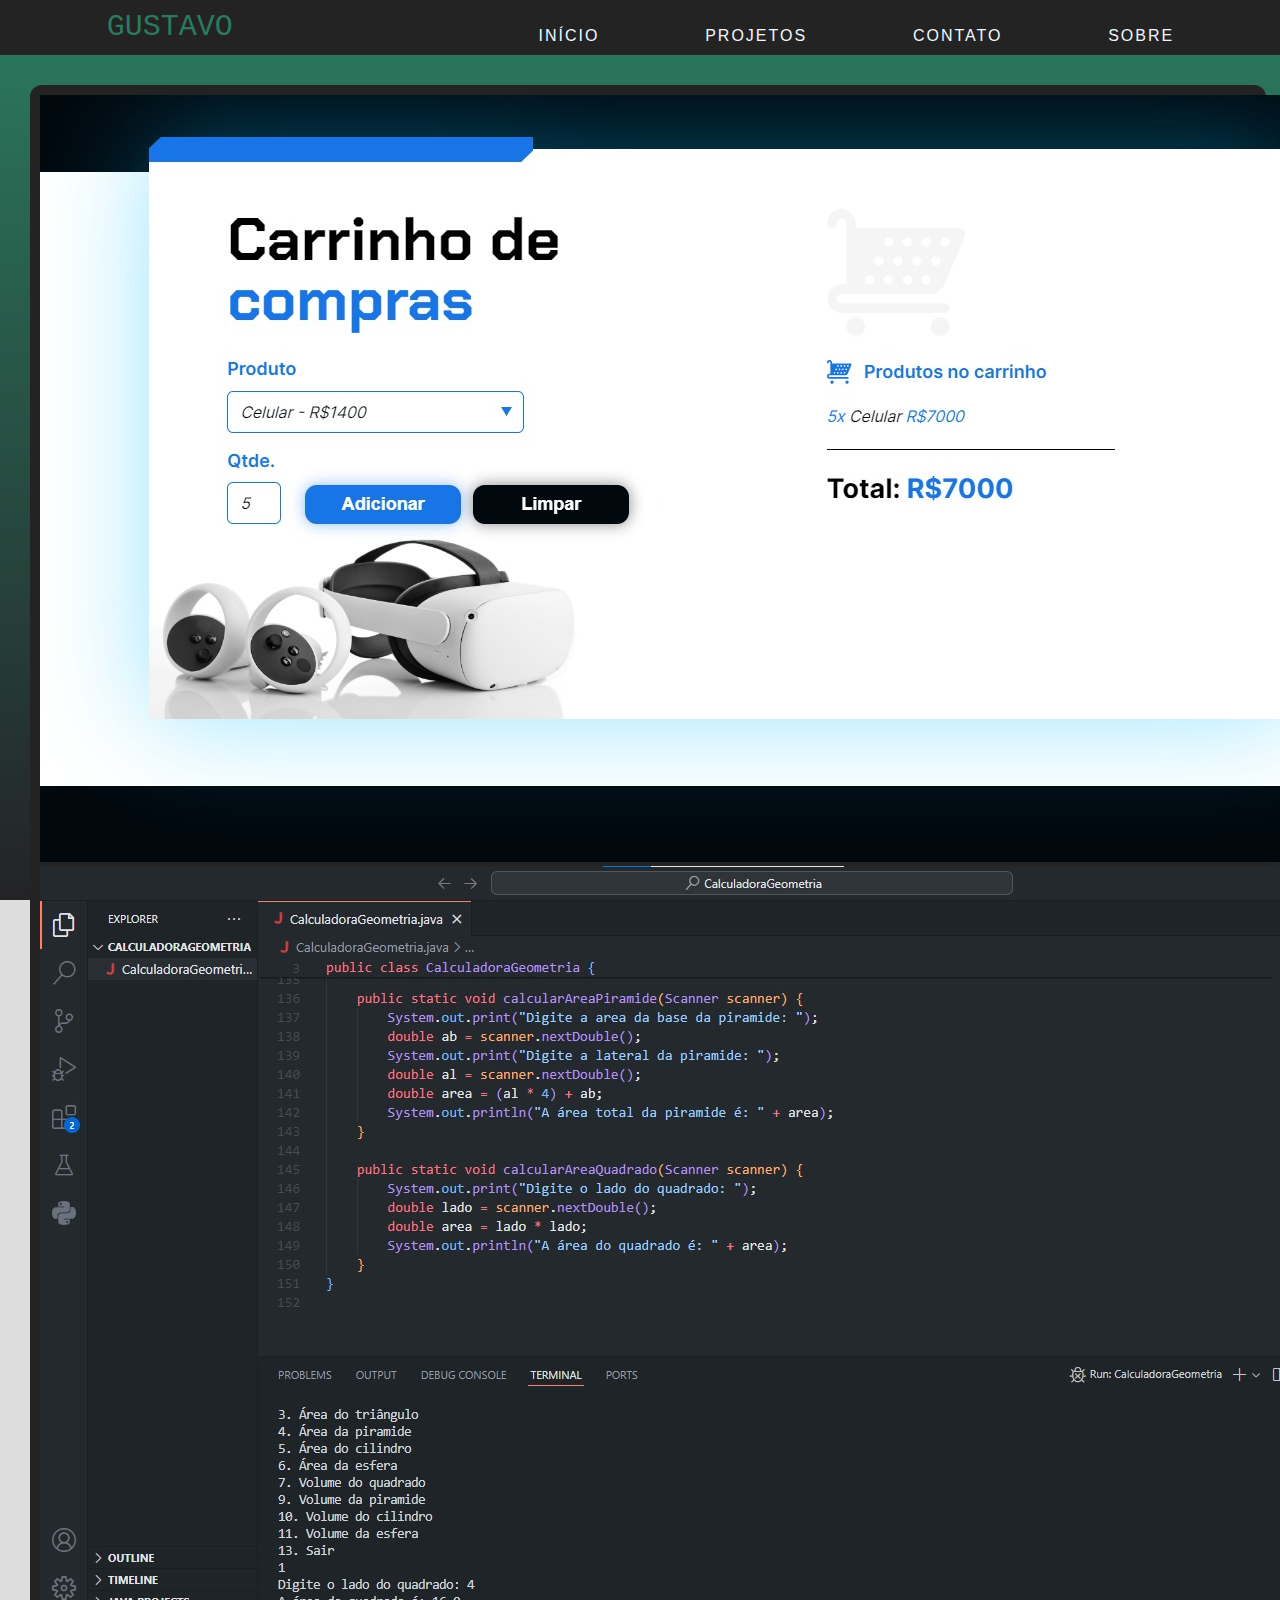
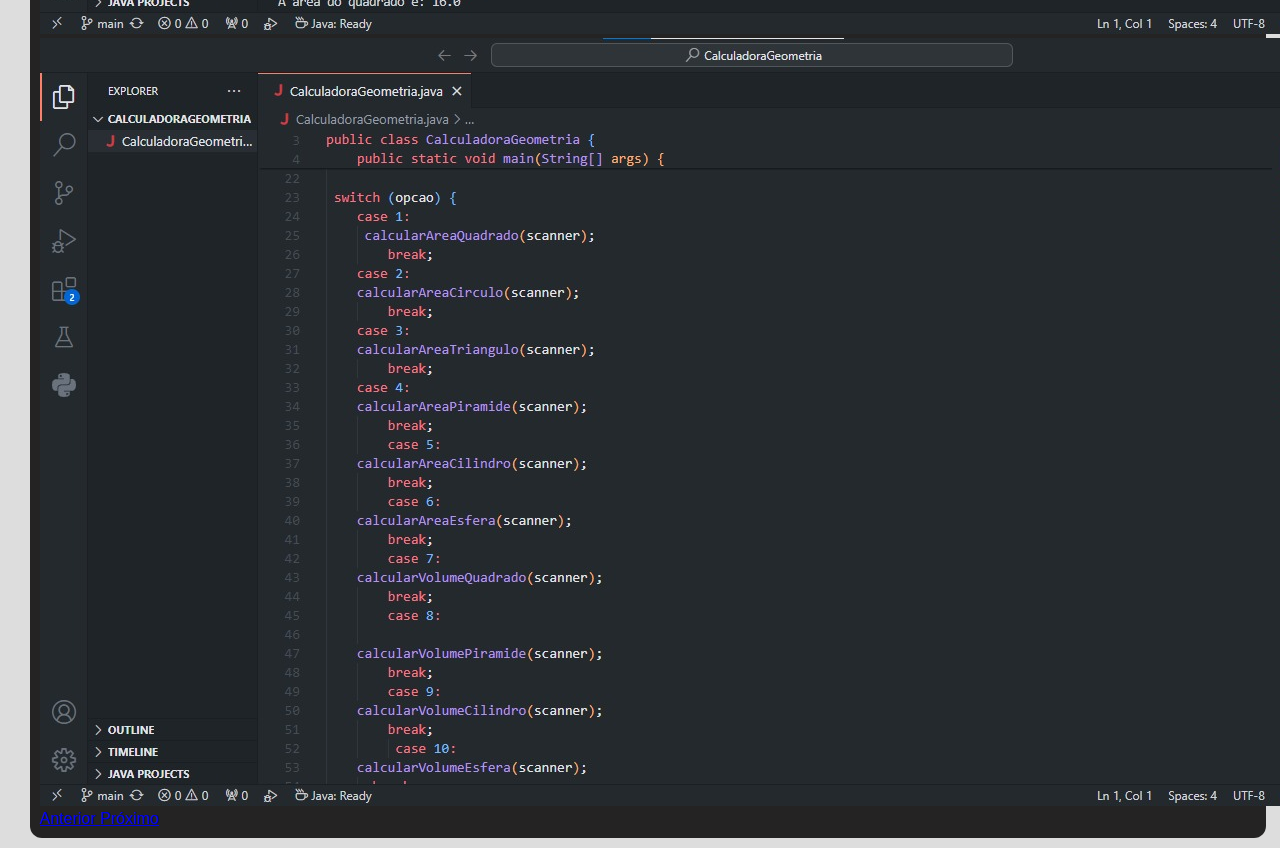
<file: ProjectsPages/carrinho.html>
<!DOCTYPE html>
<html lang="en">
<head>
    <meta charset="UTF-8">
    <meta name="viewport" content="width=device-width, initial-scale=1.0">
    <link rel="stylesheet" href="https://stackpath.bootstrapcdn.com/bootstrap/4.1.3/css/bootstrap.min.css" integrity="sha384-MCw98/SFnGE8fJT3GXwEOngsV7Zt27NXFoaoApmYm81iuXoPkFOJwJ8ERdknLPMO" crossorigin="anonymous">
    <link rel="stylesheet" href="calculadora.css">
    <title>Site</title>
</head>
<body>
    <header>
        <a class="nav-link" href="../index.html">GUSTAVO</a>
        <a class="nav-link1" href="../index.html">INÍCIO</a>
        <a class="nav-link1" href="../projeto.html">PROJETOS</a>
        <a class="nav-link1" href="../contato.html">CONTATO</a>
        <a class="nav-link1" href="../sobre.html">SOBRE</a>        
    </header>
    <main class="main-calculadora">
        <div class="project-02">
            <div id="carouselExampleControls" class="carousel slide" data-ride="carousel">
                <div class="carousel-inner">
                  <div class="carousel-item active">
                    <img class="d-block w-100" src="../images/Carrinho/CarrinhoImg1.png" alt="Primeiro Slide">
                  </div>
                  <div class="carousel-item">
                    <img class="d-block w-100" src="../images/Calculadora/imgCalc2.jpeg" alt="Segundo Slide">
                  </div>
                  <div class="carousel-item">
                    <img class="d-block w-100" src="../images/Calculadora/imgCalc3.jpeg" alt="Terceiro Slide">
                  </div>
                </div>
                <a class="carousel-control-prev" href="#carouselExampleControls" role="button" data-slide="prev">
                  <span class="carousel-control-prev-icon" aria-hidden="true"></span>
                  <span class="sr-only">Anterior</span>
                </a>
                <a class="carousel-control-next" href="#carouselExampleControls" role="button" data-slide="next">
                  <span class="carousel-control-next-icon" aria-hidden="true"></span>
                  <span class="sr-only">Próximo</span>
                </a>
              </div>
              <div class="textoCalculadora">
                <h1>Alugames:</h1>
                <h6>Lorem Ipsum é simplesmente uma simulação de texto da indústria tipográfica e de impressos, e vem sendo utilizado desde o século XVI, quando um impressor desconhecido pegou uma bandeja de tipos e os embaralhou para fazer um livro de modelos de tipos. Lorem Ipsum sobreviveu não só a cinco séculos, como também ao salto para a editoração eletrônica, permanecendo essencialmente inalterado. Se popularizou na década de 60, quando a Letraset lançou decalques contendo passagens de Lorem Ipsum, e mais recentemente quando passou a ser integrado a softwares de editoração eletrônica como Aldus PageMaker.</h6>
                <div class="iconsCalculadora">
                    <img src="../images/Icons/VS.png" alt="">
                    <img src="../images/Icons/HTML.png" alt="">
                    <img src="../images/Icons/CSS.png" alt="">
                    <img src="../images/Icons/JavaScript.png" alt="">
                </div>
            </div>
        </div>
    </main>
    <footer>
    </footer>
        <script src="https://code.jquery.com/jquery-3.3.1.slim.min.js" integrity="sha384-q8i/X+965DzO0rT7abK41JStQIAqVgRVzpbzo5smXKp4YfRvH+8abtTE1Pi6jizo" crossorigin="anonymous"></script>
        <script src="https://cdnjs.cloudflare.com/ajax/libs/popper.js/1.14.3/umd/popper.min.js" integrity="sha384-ZMP7rVo3mIykV+2+9J3UJ46jBk0WLaUAdn689aCwoqbBJiSnjAK/l8WvCWPIPm49" crossorigin="anonymous"></script>
        <script src="https://stackpath.bootstrapcdn.com/bootstrap/4.1.3/js/bootstrap.min.js" integrity="sha384-ChfqqxuZUCnJSK3+MXmPNIyE6ZbWh2IMqE241rYiqJxyMiZ6OW/JmZQ5stwEULTy" crossorigin="anonymous"></script>
</body>
</html>
</file>
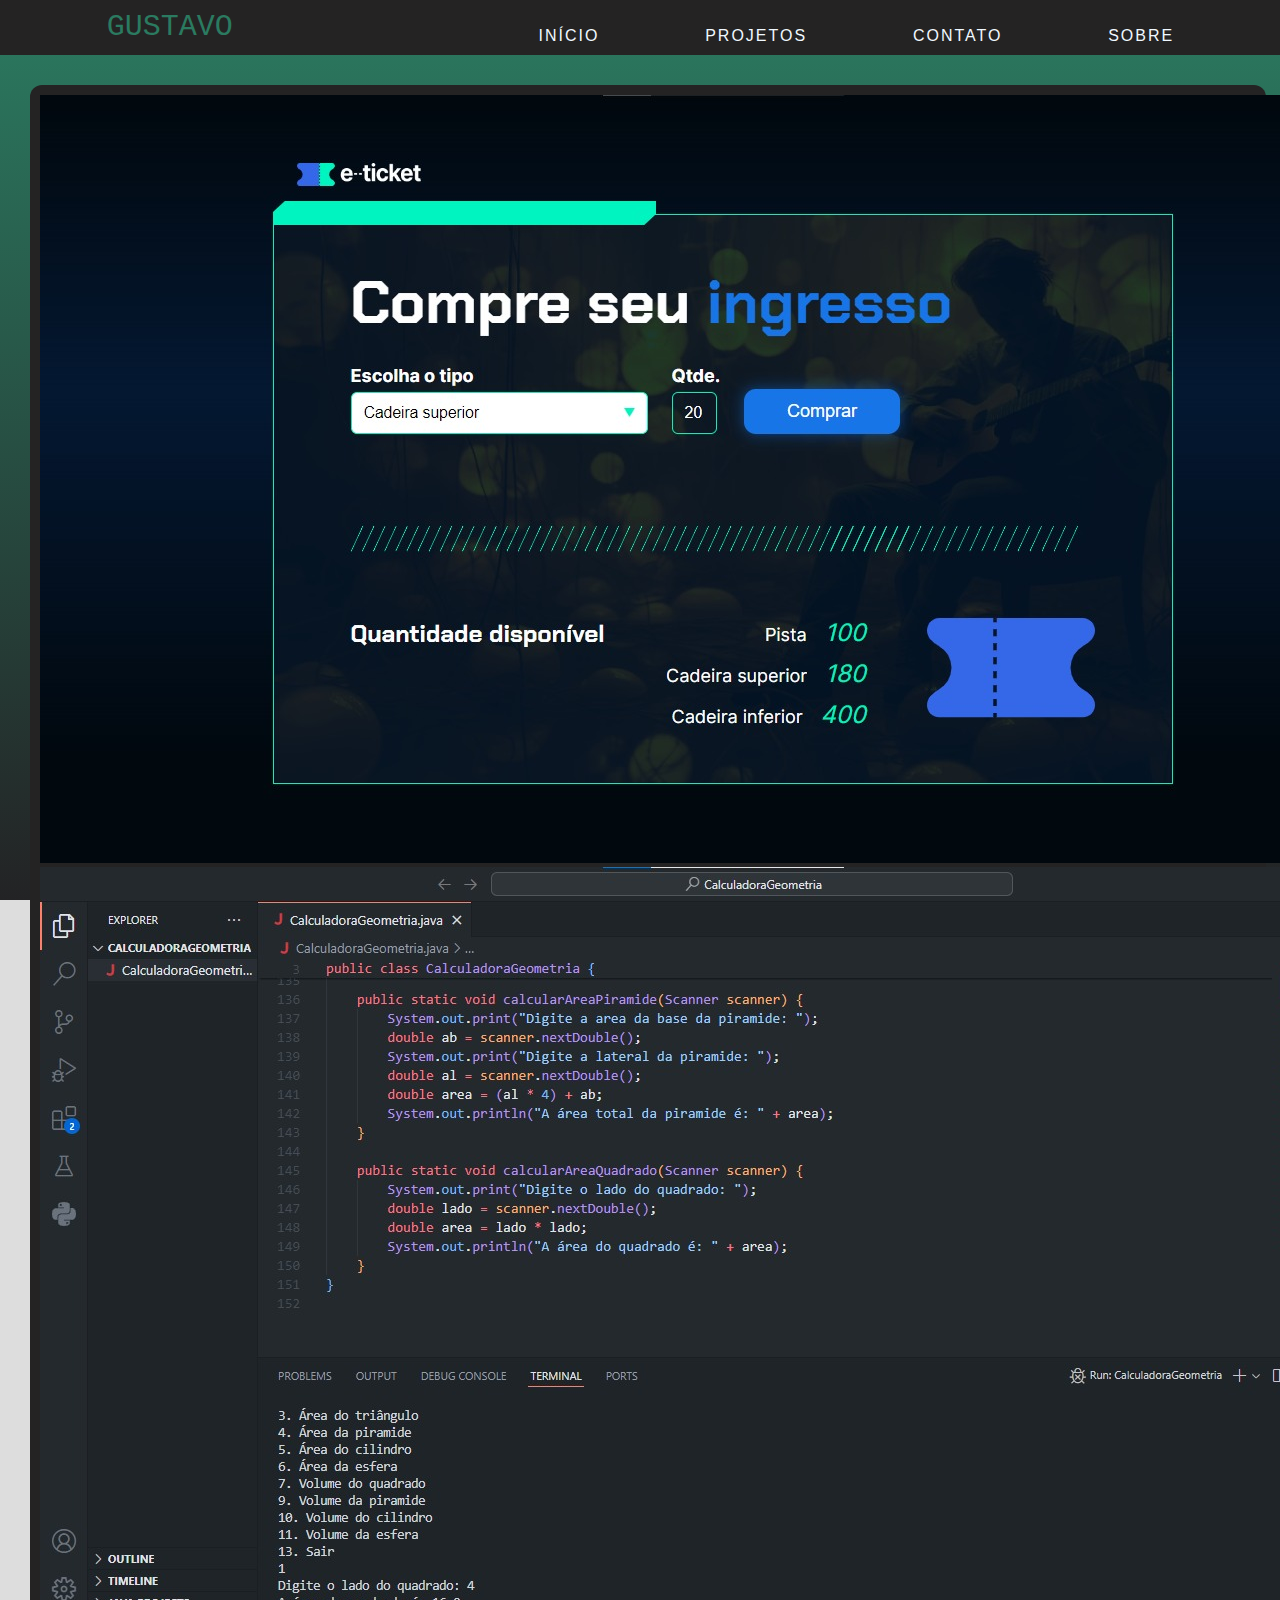
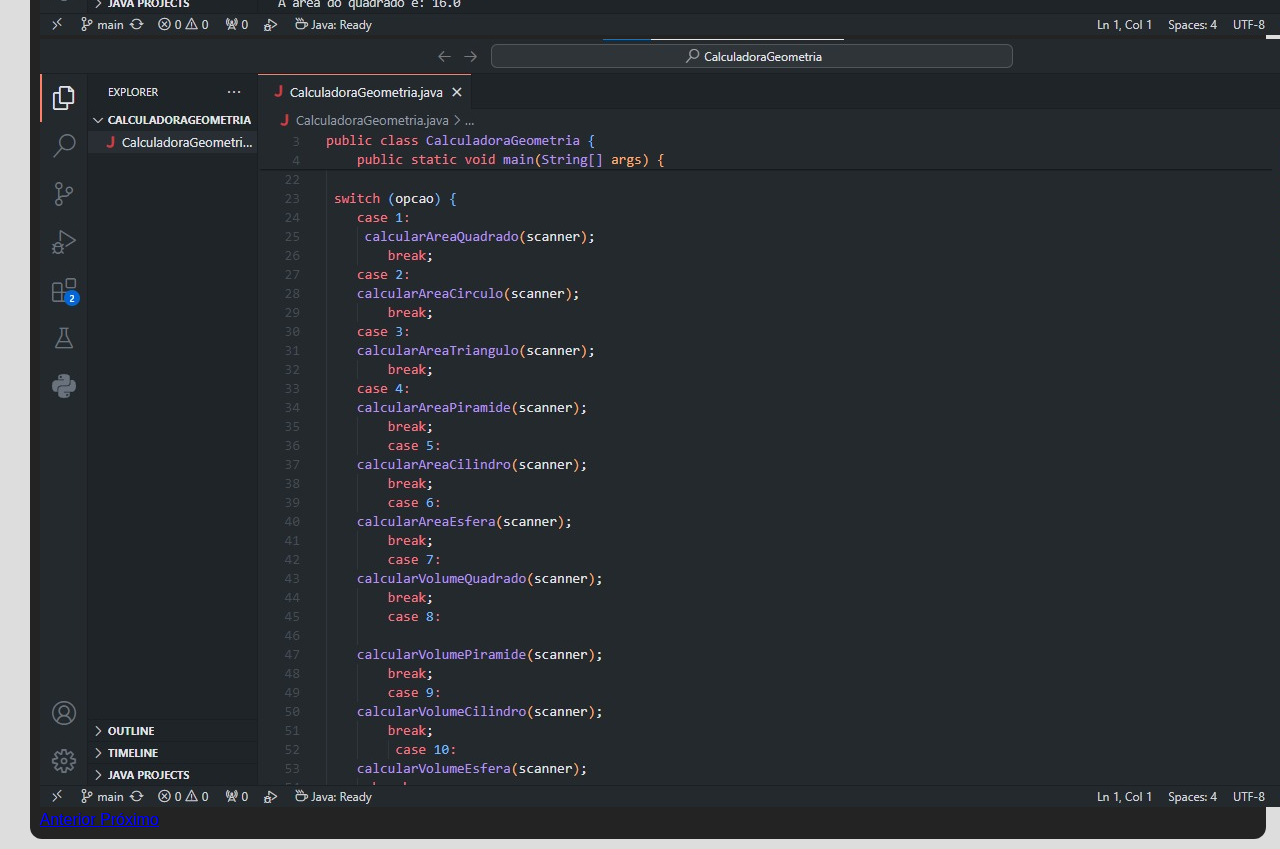
<file: ProjectsPages/eticket.html>
<!DOCTYPE html>
<html lang="en">
<head>
    <meta charset="UTF-8">
    <meta name="viewport" content="width=device-width, initial-scale=1.0">
    <link rel="stylesheet" href="https://stackpath.bootstrapcdn.com/bootstrap/4.1.3/css/bootstrap.min.css" integrity="sha384-MCw98/SFnGE8fJT3GXwEOngsV7Zt27NXFoaoApmYm81iuXoPkFOJwJ8ERdknLPMO" crossorigin="anonymous">
    <link rel="stylesheet" href="calculadora.css">
    <title>Site</title>
</head>
<body>
    <header>
        <a class="nav-link" href="../index.html">GUSTAVO</a>
        <a class="nav-link1" href="../index.html">INÍCIO</a>
        <a class="nav-link1" href="../projeto.html">PROJETOS</a>
        <a class="nav-link1" href="../contato.html">CONTATO</a>
        <a class="nav-link1" href="../sobre.html">SOBRE</a>        
    </header>
    <main class="main-calculadora">
        <div class="project-02">
            <div id="carouselExampleControls" class="carousel slide" data-ride="carousel">
                <div class="carousel-inner">
                  <div class="carousel-item active">
                    <img class="d-block w-100" src="../images/Eticket/EticketImg1.png" alt="Primeiro Slide">
                  </div>
                  <div class="carousel-item">
                    <img class="d-block w-100" src="../images/Calculadora/imgCalc2.jpeg" alt="Segundo Slide">
                  </div>
                  <div class="carousel-item">
                    <img class="d-block w-100" src="../images/Calculadora/imgCalc3.jpeg" alt="Terceiro Slide">
                  </div>
                </div>
                <a class="carousel-control-prev" href="#carouselExampleControls" role="button" data-slide="prev">
                  <span class="carousel-control-prev-icon" aria-hidden="true"></span>
                  <span class="sr-only">Anterior</span>
                </a>
                <a class="carousel-control-next" href="#carouselExampleControls" role="button" data-slide="next">
                  <span class="carousel-control-next-icon" aria-hidden="true"></span>
                  <span class="sr-only">Próximo</span>
                </a>
              </div>
              <div class="textoCalculadora">
                <h1>Alugames:</h1>
                <h6>Lorem Ipsum é simplesmente uma simulação de texto da indústria tipográfica e de impressos, e vem sendo utilizado desde o século XVI, quando um impressor desconhecido pegou uma bandeja de tipos e os embaralhou para fazer um livro de modelos de tipos. Lorem Ipsum sobreviveu não só a cinco séculos, como também ao salto para a editoração eletrônica, permanecendo essencialmente inalterado. Se popularizou na década de 60, quando a Letraset lançou decalques contendo passagens de Lorem Ipsum, e mais recentemente quando passou a ser integrado a softwares de editoração eletrônica como Aldus PageMaker.</h6>
                <div class="iconsCalculadora">
                    <img src="../images/Icons/VS.png" alt="">
                    <img src="../images/Icons/HTML.png" alt="">
                    <img src="../images/Icons/CSS.png" alt="">
                    <img src="../images/Icons/JavaScript.png" alt="">
                </div>
            </div>
        </div>
    </main>
    <footer>
    </footer>
        <script src="https://code.jquery.com/jquery-3.3.1.slim.min.js" integrity="sha384-q8i/X+965DzO0rT7abK41JStQIAqVgRVzpbzo5smXKp4YfRvH+8abtTE1Pi6jizo" crossorigin="anonymous"></script>
        <script src="https://cdnjs.cloudflare.com/ajax/libs/popper.js/1.14.3/umd/popper.min.js" integrity="sha384-ZMP7rVo3mIykV+2+9J3UJ46jBk0WLaUAdn689aCwoqbBJiSnjAK/l8WvCWPIPm49" crossorigin="anonymous"></script>
        <script src="https://stackpath.bootstrapcdn.com/bootstrap/4.1.3/js/bootstrap.min.js" integrity="sha384-ChfqqxuZUCnJSK3+MXmPNIyE6ZbWh2IMqE241rYiqJxyMiZ6OW/JmZQ5stwEULTy" crossorigin="anonymous"></script>
</body>
</html>
</file>
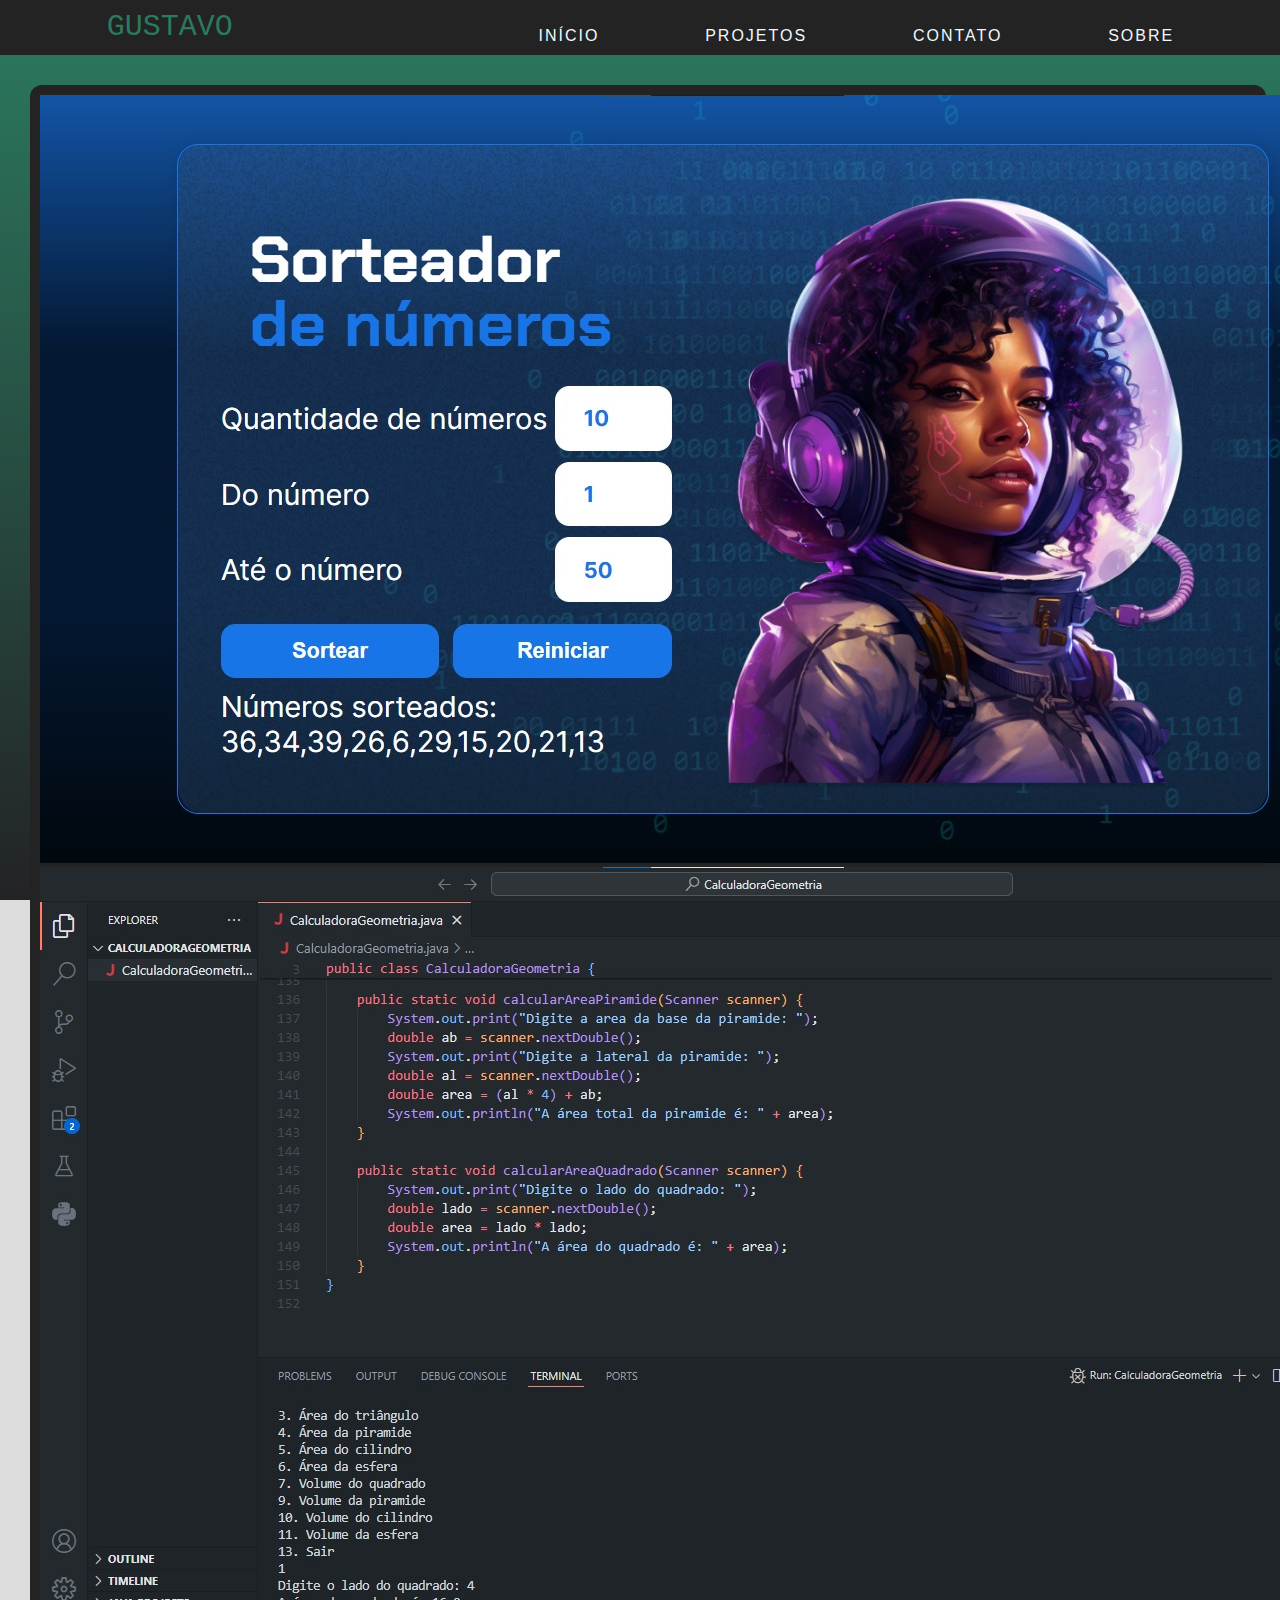
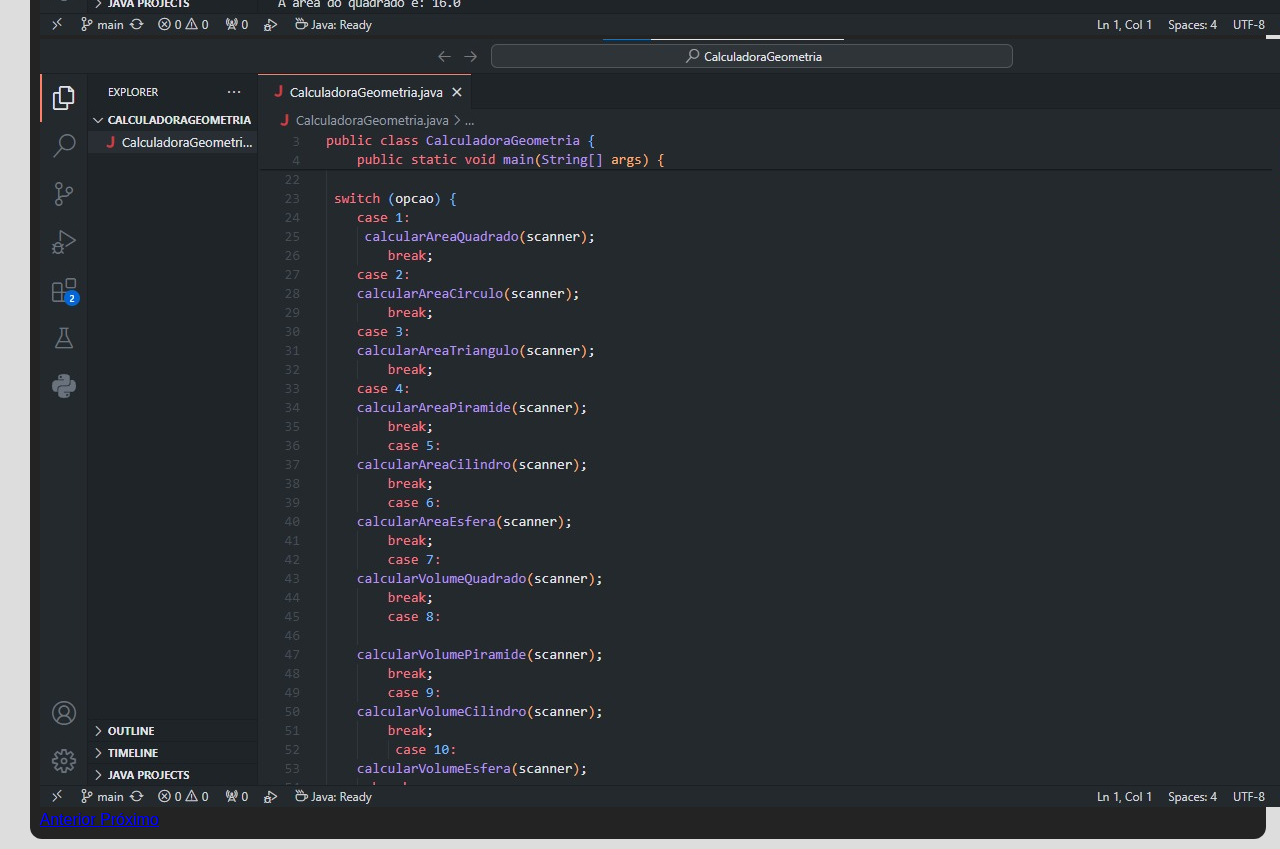
<file: ProjectsPages/sorteador.html>
<!DOCTYPE html>
<html lang="en">
<head>
    <meta charset="UTF-8">
    <meta name="viewport" content="width=device-width, initial-scale=1.0">
    <link rel="stylesheet" href="https://stackpath.bootstrapcdn.com/bootstrap/4.1.3/css/bootstrap.min.css" integrity="sha384-MCw98/SFnGE8fJT3GXwEOngsV7Zt27NXFoaoApmYm81iuXoPkFOJwJ8ERdknLPMO" crossorigin="anonymous">
    <link rel="stylesheet" href="calculadora.css">
    <title>Site</title>
</head>
<body>
    <header>
        <a class="nav-link" href="../index.html">GUSTAVO</a>
        <a class="nav-link1" href="../index.html">INÍCIO</a>
        <a class="nav-link1" href="../projeto.html">PROJETOS</a>
        <a class="nav-link1" href="../contato.html">CONTATO</a>
        <a class="nav-link1" href="../sobre.html">SOBRE</a>        
    </header>
    <main class="main-calculadora">
        <div class="project-02">
            <div id="carouselExampleControls" class="carousel slide" data-ride="carousel">
                <div class="carousel-inner">
                  <div class="carousel-item active">
                    <img class="d-block w-100" src="../images/Sorteador/SorteadorImg1.png" alt="Primeiro Slide">
                  </div>
                  <div class="carousel-item">
                    <img class="d-block w-100" src="../images/Calculadora/imgCalc2.jpeg" alt="Segundo Slide">
                  </div>
                  <div class="carousel-item">
                    <img class="d-block w-100" src="../images/Calculadora/imgCalc3.jpeg" alt="Terceiro Slide">
                  </div>
                </div>
                <a class="carousel-control-prev" href="#carouselExampleControls" role="button" data-slide="prev">
                  <span class="carousel-control-prev-icon" aria-hidden="true"></span>
                  <span class="sr-only">Anterior</span>
                </a>
                <a class="carousel-control-next" href="#carouselExampleControls" role="button" data-slide="next">
                  <span class="carousel-control-next-icon" aria-hidden="true"></span>
                  <span class="sr-only">Próximo</span>
                </a>
              </div>
              <div class="textoCalculadora">
                <h1>Alugames:</h1>
                <h6>Lorem Ipsum é simplesmente uma simulação de texto da indústria tipográfica e de impressos, e vem sendo utilizado desde o século XVI, quando um impressor desconhecido pegou uma bandeja de tipos e os embaralhou para fazer um livro de modelos de tipos. Lorem Ipsum sobreviveu não só a cinco séculos, como também ao salto para a editoração eletrônica, permanecendo essencialmente inalterado. Se popularizou na década de 60, quando a Letraset lançou decalques contendo passagens de Lorem Ipsum, e mais recentemente quando passou a ser integrado a softwares de editoração eletrônica como Aldus PageMaker.</h6>
                <div class="iconsCalculadora">
                    <img src="../images/Icons/VS.png" alt="">
                    <img src="../images/Icons/HTML.png" alt="">
                    <img src="../images/Icons/CSS.png" alt="">
                    <img src="../images/Icons/JavaScript.png" alt="">
                </div>
            </div>
        </div>
    </main>
    <footer>
    </footer>
        <script src="https://code.jquery.com/jquery-3.3.1.slim.min.js" integrity="sha384-q8i/X+965DzO0rT7abK41JStQIAqVgRVzpbzo5smXKp4YfRvH+8abtTE1Pi6jizo" crossorigin="anonymous"></script>
        <script src="https://cdnjs.cloudflare.com/ajax/libs/popper.js/1.14.3/umd/popper.min.js" integrity="sha384-ZMP7rVo3mIykV+2+9J3UJ46jBk0WLaUAdn689aCwoqbBJiSnjAK/l8WvCWPIPm49" crossorigin="anonymous"></script>
        <script src="https://stackpath.bootstrapcdn.com/bootstrap/4.1.3/js/bootstrap.min.js" integrity="sha384-ChfqqxuZUCnJSK3+MXmPNIyE6ZbWh2IMqE241rYiqJxyMiZ6OW/JmZQ5stwEULTy" crossorigin="anonymous"></script>
</body>
</html>
</file>
<file: style.css>
*{
    padding: 0;
    margin: 0;
    font-family: 'Trebuchet MS', 'Lucida Sans Unicode', 'Lucida Grande', 'Lucida Sans', Arial, sans-serif;
}

header{
    background-color: rgb(36, 35, 35);
    color: white;
    display: flex;
    flex-direction: row;
    justify-content: space-evenly;
    padding-top: 10px;
    padding-bottom: 10px;
}

header a{
    text-decoration: none;
}

.nav-link{
    font-family: Consolas, monaco, monospace;
    font-size: 30px;
    padding-right: 200px;
    color: #2b7a60;
}

:hover .nav-link{
    color: #2b7a60;
}

.nav-link1{
    padding-top: 17px;
    color: aliceblue;
    letter-spacing: 2px;
}

:hover .nav-link1{
    color: aliceblue;
    text-decoration: none;
}

.nav-link1{
    padding-top: 17px;
    color: aliceblue;
    letter-spacing: 2px;
}

body{
    background-image: url(images/backgroundIMG.png);
    margin: 0;
    background-color: #ddd; 
    background-repeat: no-repeat;                        /* repeat // repeat-x // repeat-y // no-repeat */
    background-position: center top;                     /* top // bottom // left // rigth // center */
    background-attachment: fixed;                        /* scroll // fixed */
    /*background-size: 300px auto;*/
    /*background-size: 100% auto;*/
    background-size: cover;
}

/* CSS - INÍCIO */

.meio-inicio{
    display: flex;
    text-align: center;
    align-items: center;
    color: aliceblue;
    flex-direction: column;
    width: 250px;
    background-color: rgb(36, 35, 35);
    margin-top: 50px;
    margin-left: auto;
    margin-right: auto;
    padding: 20px 10px;
    border-radius: 63px;
}

#imgeu{
    width: 160px;
    border-radius: 50%;
}

.button-git-linkedin{
    margin-top: 10px;
}

a :visited{
    color: aqua;
}

a{
  text-decoration: none;
}

/* CSS - SOBRE */

.meio-sobre{
    display: flex;
    text-align: center;
    align-items: center;
    color: aliceblue;
    width: 1060px;
    background-color: rgb(36, 35, 35);
    margin-top: 100px;
    margin-left: auto;
    margin-right: auto;
    padding: 30px 50px;
    border-radius: 30px;
}

.esquerda{
    display: inline-block;
}

.direita{
    display: inline-block;
    margin-top: 0;
}

#imgeusobre{
    width: 200px;
    border-radius: 30px;
}

.sobremim{
    margin-bottom: 30px;
}

.texto-sobre{
    text-align: left;
    margin-left: 20px;
}

@media screen and (max-width: 1020px){
    header{
        display: block;
        background-color: rgb(36, 35, 35);
        color: white;
        text-align: center;
        justify-content: space-evenly;
        padding-top: 10px;
        padding-bottom: 10px;
    }
    
    header a{
        text-decoration: none;
        margin-left: auto;
        margin-right: auto;
        padding: 10px;
    }

    .meio-sobre{
        display: flex;
        flex-direction: column;
        text-align: center;
        align-items: center;
        color: aliceblue;
        width: 300px;
        background-color: rgb(36, 35, 35);
        margin-top: 20px;
        margin-left: auto;
        margin-right: auto;
        padding: 20px 10px;
        border-radius: 63px;
        margin-bottom: 40px;
    }

    .sobremim{
        margin-bottom: 30px;
        margin-top: 30px;
    }
}

@media screen and (max-width: 940px){
    header{
        display: block;
        background-color: rgb(36, 35, 35);
        color: white;
        text-align: center;
        justify-content: space-evenly;
        padding-top: 10px;
        padding-bottom: 10px;
    }
    
    header a{
        text-decoration: none;
        margin-left: auto;
        margin-right: auto;
        padding: 5px;
    }

    .meio-sobre{
        display: flex;
        flex-direction: column;
        text-align: center;
        align-items: center;
        color: aliceblue;
        width: 300px;
        background-color: rgb(36, 35, 35);
        margin-top: 20px;
        margin-left: auto;
        margin-right: auto;
        padding: 20px 10px;
        border-radius: 63px;
        margin-bottom: 40px;
    }

    .sobremim{
        margin-bottom: 30px;
        margin-top: 30px;
    }
}
</file>
<file: contato.css>
*{
    padding: 0;
    margin: 0;
    font-family: 'Trebuchet MS', 'Lucida Sans Unicode', 'Lucida Grande', 'Lucida Sans', Arial, sans-serif;
}

header{
    background-color: rgb(36, 35, 35);
    color: white;
    display: flex;
    flex-direction: row;
    justify-content: space-evenly;
    padding-top: 10px;
    padding-bottom: 10px;
}

header a{
    text-decoration: none;
}

.nav-link{
    font-family: Consolas, monaco, monospace;
    font-size: 30px;
    padding-right: 200px;
    color: #2b7a60;
}

:hover .nav-link{
    color: #2b7a60;
}

.nav-link1{
    padding-top: 17px;
    color: aliceblue;
    letter-spacing: 2px;
}

:hover .nav-link1{
    color: aliceblue;
    text-decoration: none;
}

.nav-link1{
    padding-top: 17px;
    color: aliceblue;
    letter-spacing: 2px;
}

body{
    background-image: url(images/backgroundIMG.png);
    margin: 0;
    background-color: #ddd; 
    background-repeat: no-repeat;                        /* repeat // repeat-x // repeat-y // no-repeat */
    background-position: center top;                     /* top // bottom // left // rigth // center */
    background-attachment: fixed;                        /* scroll // fixed */
    /*background-size: 300px auto;*/
    /*background-size: 100% auto;*/
    background-size: cover;
}

.meio-inicio{
    display: flex;
    flex-direction: column;
    text-align: center;
    align-items: center;
    color: aliceblue;
    width: 800px;
    background-color: rgb(36, 35, 35);
    margin-top: 100px;
    margin-left: auto;
    margin-right: auto;
    padding: 30px 50px;
    border-radius: 30px;
}

.link-email{
    text-decoration: none;
    font-size: 17px;
}

:hover .link-email{
    text-decoration: none;
}

.btn-whats{
    width: 40px;
}

@media screen and (max-width: 1020px){
    header{
        display: block;
        background-color: rgb(36, 35, 35);
        color: white;
        text-align: center;
        justify-content: space-evenly;
        padding-top: 10px;
        padding-bottom: 10px;
    }
        
    header a{
        text-decoration: none;
        margin-left: auto;
        margin-right: auto;
        padding: 10px;
    }

    .meio-inicio{
        display: flex;
        flex-direction: column;
        text-align: center;
        align-items: center;
        color: aliceblue;
        width: 300px;
        background-color: rgb(36, 35, 35);
        margin-top: 20px;
        margin-left: auto;
        margin-right: auto;
        padding: 30px 50px;
        border-radius: 63px;
    }
}

@media screen and (max-width: 940px){
    header{
        display: block;
        background-color: rgb(36, 35, 35);
        color: white;
        text-align: center;
        justify-content: space-evenly;
        padding-top: 10px;
        padding-bottom: 10px;
    }
    
    header a{
        text-decoration: none;
        margin-left: auto;
        margin-right: auto;
        padding: 5px;
    }

    .meio-sobre{
        display: flex;
        flex-direction: column;
        text-align: center;
        align-items: center;
        color: aliceblue;
        width: 300px;
        background-color: rgb(36, 35, 35);
        margin-top: 20px;
        margin-left: auto;
        margin-right: auto;
        padding: 20px 10px;
        border-radius: 63px;
        margin-bottom: 40px;
    }

    .sobremim{
        margin-bottom: 30px;
        margin-top: 30px;
    }
}
</file>
<file: projeto.css>
*{
    padding: 0;
    margin: 0;
    font-family: 'Trebuchet MS', 'Lucida Sans Unicode', 'Lucida Grande', 'Lucida Sans', Arial, sans-serif;
}

header{
    background-color: rgb(36, 35, 35);
    color: white;
    display: flex;
    flex-direction: row;
    justify-content: space-evenly;
    padding-top: 10px;
    padding-bottom: 10px;
    padding-left: 1px;
}

header a{
    text-decoration: none;
}

.nav-link{
    font-family: Consolas, monaco, monospace;
    font-size: 30px;
    padding-right: 200px;
    color: #2b7a60;
}

:hover .nav-link{
    color: #2b7a60;
}

.nav-link1{
    padding-top: 17px;
    color: aliceblue;
    letter-spacing: 2px;
}

:hover .nav-link1{
    color: aliceblue;
    text-decoration: none;
}

body{
    background-image: linear-gradient( to top,  rgb(35, 35, 37),      #2b7a60);
    margin: 0;
    background-color: #ddd; 
    background-repeat: no-repeat;                        /* repeat // repeat-x // repeat-y // no-repeat */
    background-position: center top;                     /* top // bottom // left // rigth // center */
    background-attachment: fixed;                        /* scroll // fixed */
    /*background-size: 300px auto;*/
    /*background-size: 100% auto;*/
    background-size: cover;
}

.main-projetos{
    margin-top: 30px;
}

.grupo-1{
    display: flex;
}

.grupo-2{
    margin-top: 20px;
    margin-bottom: 20px;
    display: flex;
}

body img{
    width: 600px;
    border-radius: 20px
}

.card {
    width: 645px;
    height: 465px;
    margin: 0 auto;
    background-color: rgb(36, 35, 35);
    border-radius: 20px;
    align-items: center;
    text-align: center;
    color: aliceblue;
    z-index: 1;
   }
   
   .tools {
    display: flex;
    align-items: center;
    padding: 9px;
   }
   
   .circle {
    padding: 0 4px;
   }
   
   .box {
    display: inline-block;
    align-items: center;
    width: 10px;
    height: 10px;
    padding: 1px;
    border-radius: 50%;
   }
   
   .red {
    background-color: #ff605c;
   }
   
   .yellow {
    background-color: #ffbd44;
   }
   
   .green {
    background-color: #00ca4e;
   }
   

body::-webkit-scrollbar {
    width: 1px;               /* width of the entire scrollbar */
  }     
  body::-webkit-scrollbar-track {
    background: rgba(255, 166, 0, 0);        /* color of the tracking area */
  }  
  body::-webkit-scrollbar-thumb {
    background-color: #2b7a60;    /* color of the scroll thumb */
    border-radius: 20px;       /* roundness of the scroll thumb */
    border: 5px solid #2b7a60;  /* creates padding around scroll thumb */
  }  

  @media screen and (max-width: 1020px){
    header{
        display: block;
        background-color: rgb(36, 35, 35);
        color: white;
        text-align: center;
        justify-content: space-evenly;
        padding-top: 10px;
        padding-bottom: 10px;
    }
    
    header a{
        text-decoration: none;
        margin-left: auto;
        margin-right: auto;
        padding: 10px;
    }

    
    .nav-link{
        font-family: Consolas, monaco, monospace;
        font-size: 30px;
        padding-right: 200px;
        color: #2b7a60;
    }
    
    :hover .nav-link{
        color: #2b7a60;
    }

    .main-projetos{
        margin-top: 30px;
    }
    
    .grupo-1{
        display: flex;
        flex-direction: column;
    }
    
    .grupo-2{
        margin-top: 20px;
        margin-bottom: 20px;
        display: flex;
        flex-direction: column;
        margin-bottom: 30px;
    }
    
    body img{
        width: 350px;
        border-radius: 20px
    }
    
    .card {
        width: 370px;
        height: 305px;
        margin: 10px auto;
        background-color: rgb(36, 35, 35);
        border-radius: 20px;
        align-items: center;
        text-align: center;
        color: aliceblue;
        z-index: 1;
       }
       
       .tools {
        display: flex;
        align-items: center;
        padding: 9px;
       }
       
       .circle {
        padding: 0 4px;
       }
       
       .box {
        display: inline-block;
        align-items: center;
        width: 10px;
        height: 10px;
        padding: 1px;
        border-radius: 50%;
       }
       
       .red {
        background-color: #ff605c;
       }
       
       .yellow {
        background-color: #ffbd44;
       }
       
       .green {
        background-color: #00ca4e;
       }
}

@media screen and (max-width: 940px){
    header{
        display: block;
        background-color: rgb(36, 35, 35);
        color: white;
        text-align: center;
        justify-content: space-evenly;
        padding-top: 10px;
        padding-bottom: 10px;
    }
    
    header a{
        text-decoration: none;
        margin-left: auto;
        margin-right: auto;
        padding: 5px;
    }

    .main-projetos{
        margin-top: 30px;
    }
    
    .grupo-1{
        display: flex;
        flex-direction: column;
    }
    
    .grupo-2{
        margin-top: 20px;
        display: flex;
        flex-direction: column;
    }
    
    body img{
        width: 350px;
        border-radius: 20px
    }
    
    .card {
        width: 370px;
        height: 305px;
        margin: 10px auto;
        background-color: rgb(36, 35, 35);
        border-radius: 20px;
        align-items: center;
        text-align: center;
        color: aliceblue;
        z-index: 1;
       }
       
       .tools {
        display: flex;
        align-items: center;
        padding: 9px;
       }
       
       .circle {
        padding: 0 4px;
       }
       
       .box {
        display: inline-block;
        align-items: center;
        width: 10px;
        height: 10px;
        padding: 1px;
        border-radius: 50%;
       }
       
       .red {
        background-color: #ff605c;
       }
       
       .yellow {
        background-color: #ffbd44;
       }
       
       .green {
        background-color: #00ca4e;
       }

}
</file>
<file: ProjectsPages/calculadora.css>
*{
    padding: 0;
    margin: 0;
    font-family: 'Trebuchet MS', 'Lucida Sans Unicode', 'Lucida Grande', 'Lucida Sans', Arial, sans-serif;
}

header{
    background-color: rgb(36, 35, 35);
    color: white;
    display: flex;
    flex-direction: row;
    justify-content: space-evenly;
    padding-top: 10px;
    padding-bottom: 10px;
    padding-left: 1px;
}

header a{
    text-decoration: none;
}

.nav-link{
    font-family: Consolas, monaco, monospace;
    font-size: 30px;
    padding-right: 200px;
    color: #2b7a60;
}

:hover .nav-link{
    color: #2b7a60;
}

.nav-link1{
    padding-top: 17px;
    color: aliceblue;
    letter-spacing: 2px;
}

:hover .nav-link1{
    color: aliceblue;
    text-decoration: none;
}

body{
    background-image: linear-gradient( to top,  rgb(35, 35, 37),      #2b7a60);
    margin: 0;
    background-color: #ddd; 
    background-repeat: no-repeat;                        /* repeat // repeat-x // repeat-y // no-repeat */
    background-position: center top;                     /* top // bottom // left // rigth // center */
    background-attachment: fixed;                        /* scroll // fixed */
    /*background-size: 300px auto;*/
    /*background-size: 100% auto;*/
    background-size: cover;
}

.main-calculadora{
    margin-top: 30px;
}

#carouselExampleControls{
    width: 6500px;
}

.project-02{
    display: flex;
    width: 95%;
    background-color: rgb(36, 35, 35);
    padding: 10px 10px;
    margin: 10px 30px;
    border-radius: 12px;
}

.textoCalculadora h1,h6{
    font-size: 20px;
    margin-left: 10px;
    color: aliceblue;
}

.textoCalculadora h1{
    text-align: center;
    margin-top: 15px;
}

.iconsCalculadora{
    margin-top: 30px;
    text-align: center;
}

.iconsCalculadora img{
    background-color: #2b7a607e;
    padding: 2px;
    border-radius: 5px;
}

@media screen and (max-width: 1020px){
    header{
        display: block;
        background-color: rgb(36, 35, 35);
        color: white;
        text-align: center;
        justify-content: space-evenly;
        padding-top: 10px;
        padding-bottom: 10px;
    }
    
    header a{
        text-decoration: none;
        margin-left: auto;
        margin-right: auto;
        padding: 10px;
    }

    
    .nav-link{
        font-family: Consolas, monaco, monospace;
        font-size: 30px;
        padding-right: 200px;
        color: #2b7a60;
    }
    
    :hover .nav-link{
        color: #2b7a60;
    }

    #carouselExampleControls{
        width: 418px;
    }

    .project-02{
        display: flex;
        flex-direction: column;
        width: 87%;
        background-color: rgb(36, 35, 35);
        padding: 10px 10px;
        margin: 10px 30px;
        border-radius: 12px;
        margin-bottom: 30px;
        flex-wrap: nowrap;
        justify-content: space-evenly;
        align-items: center;
    }
}

@media screen and (max-width: 940px){
    header{
        display: block;
        background-color: rgb(36, 35, 35);
        color: white;
        text-align: center;
        justify-content: space-evenly;
        padding-top: 10px;
        padding-bottom: 10px;
    }
    
    header a{
        text-decoration: none;
        margin-left: auto;
        margin-right: auto;
        padding: 5px;
    }

    #carouselExampleControls{
        width: 320px;
    }

    .project-02{
        display: flex;
        flex-direction: column;
        width: 87%;
        background-color: rgb(36, 35, 35);
        padding: 10px 10px;
        margin: 10px 30px;
        border-radius: 12px;
        margin-bottom: 30px;
        flex-wrap: nowrap;
        justify-content: space-evenly;
        align-items: center;
    }
}
</file>
